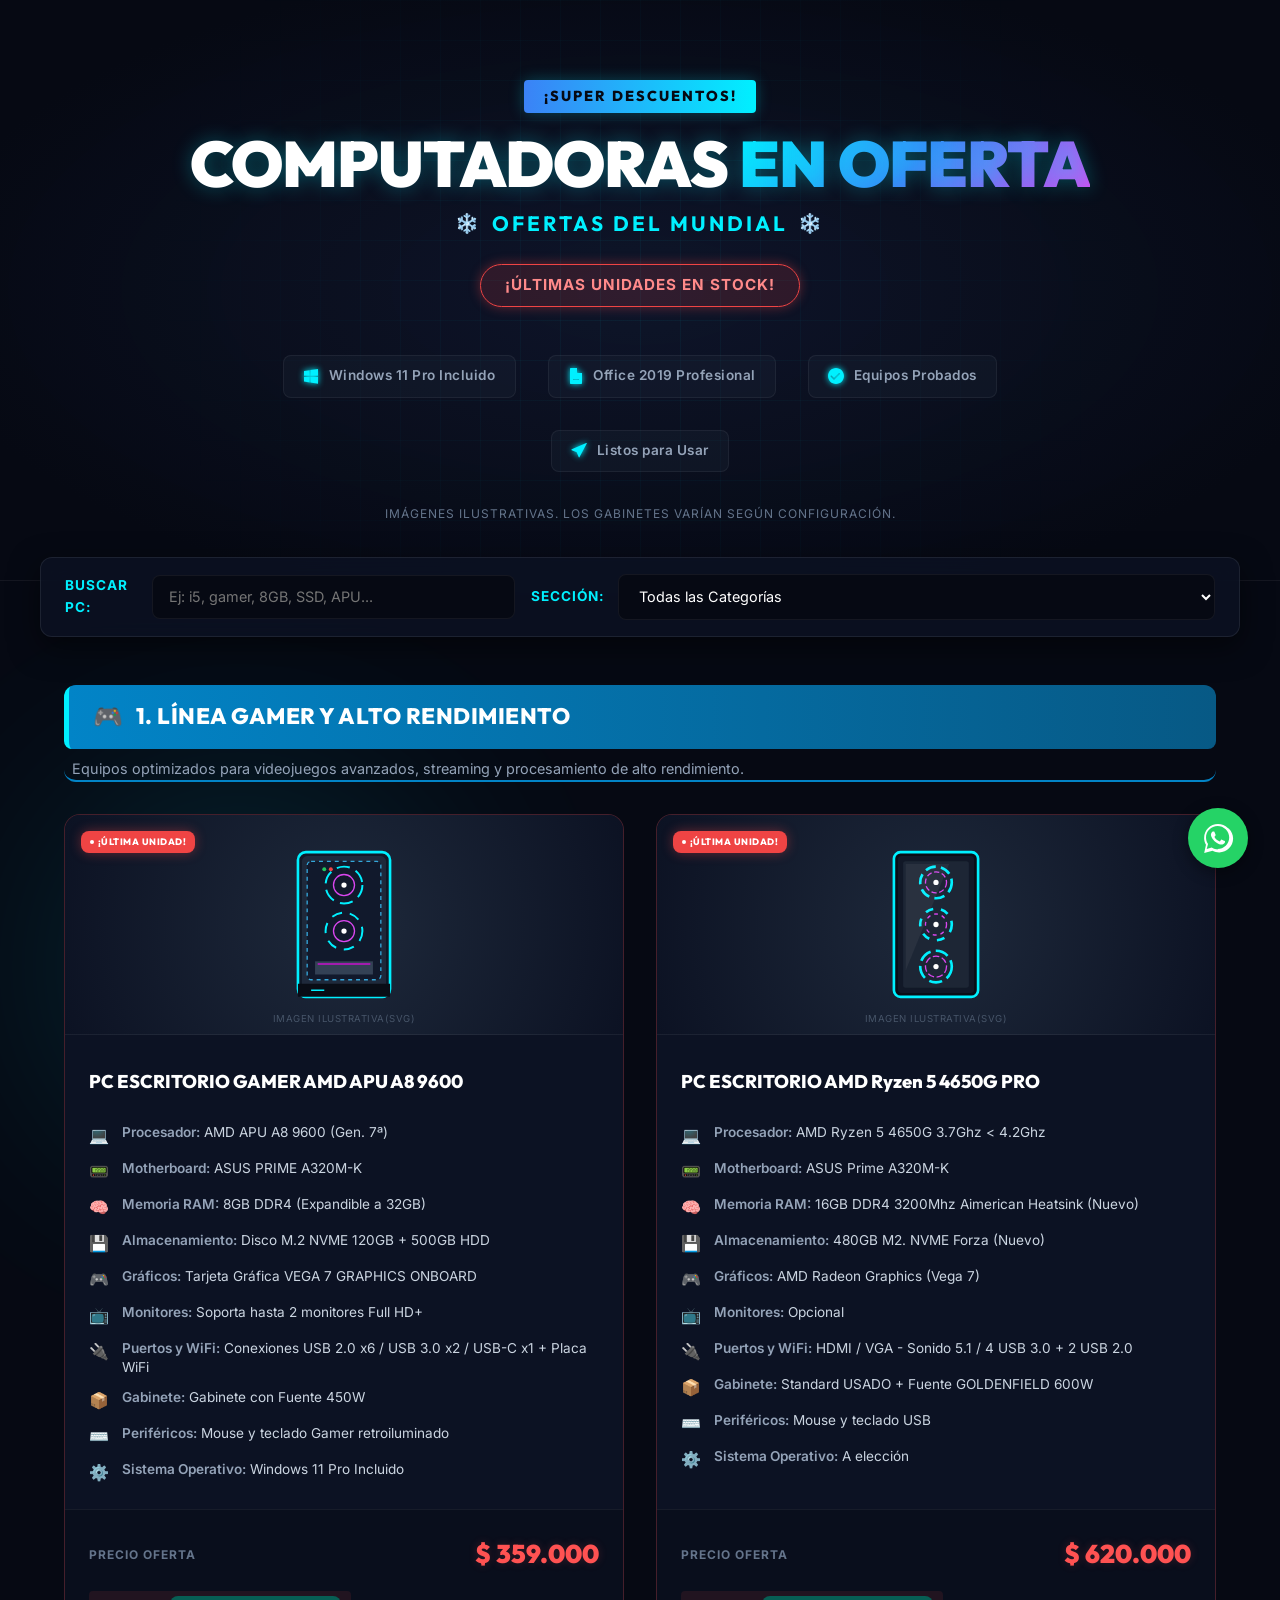
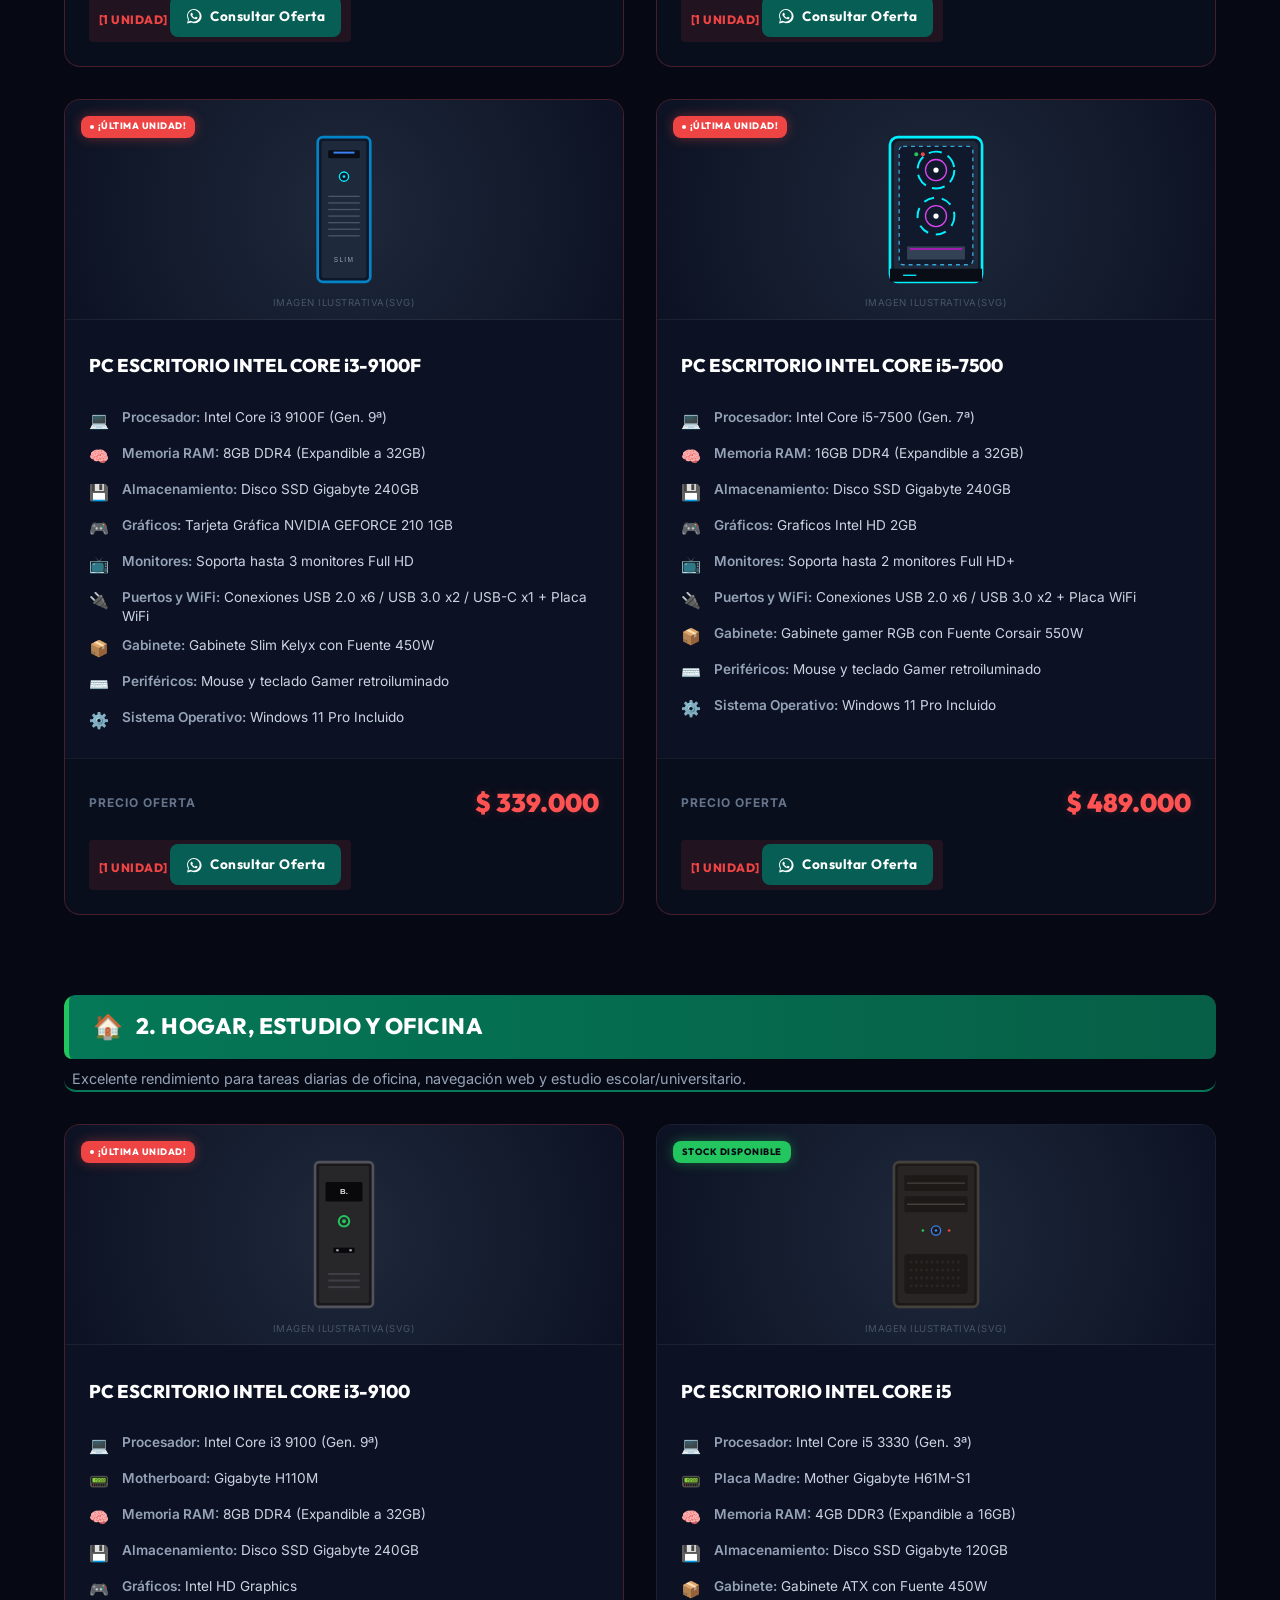
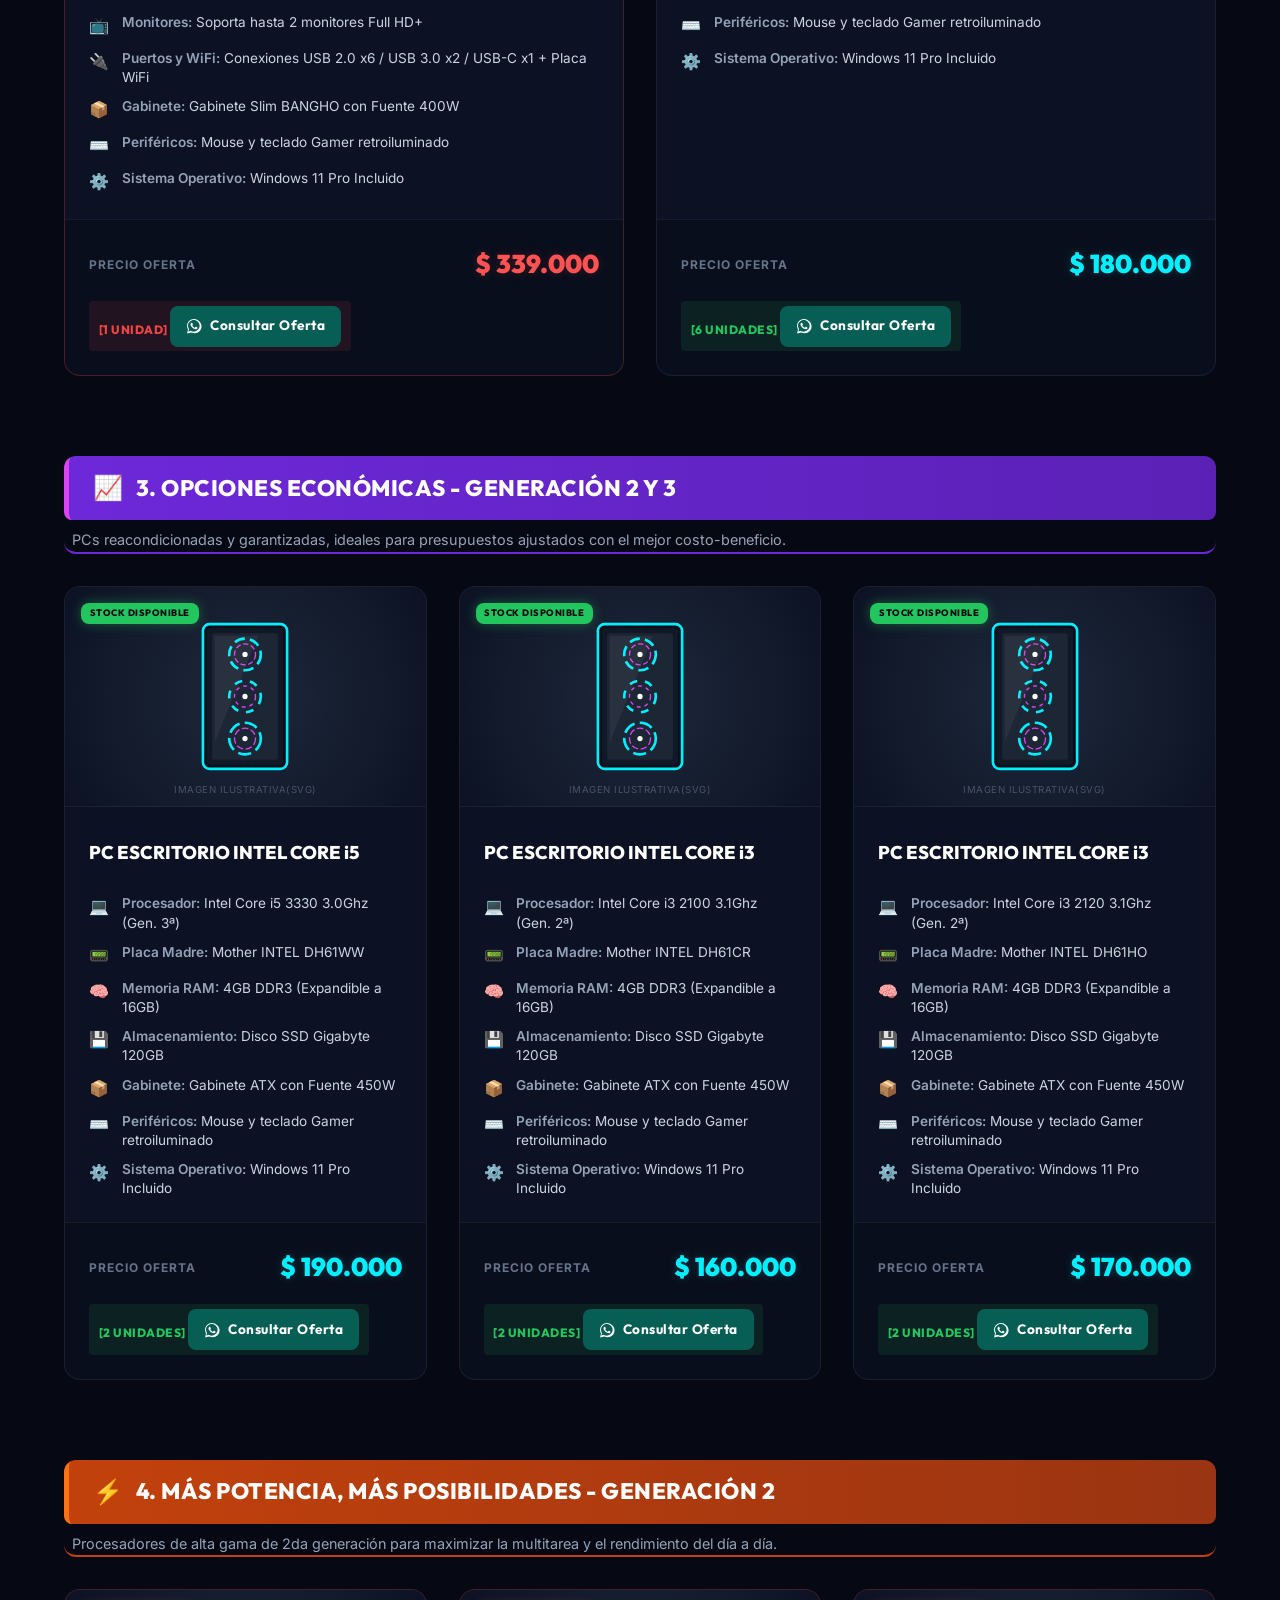
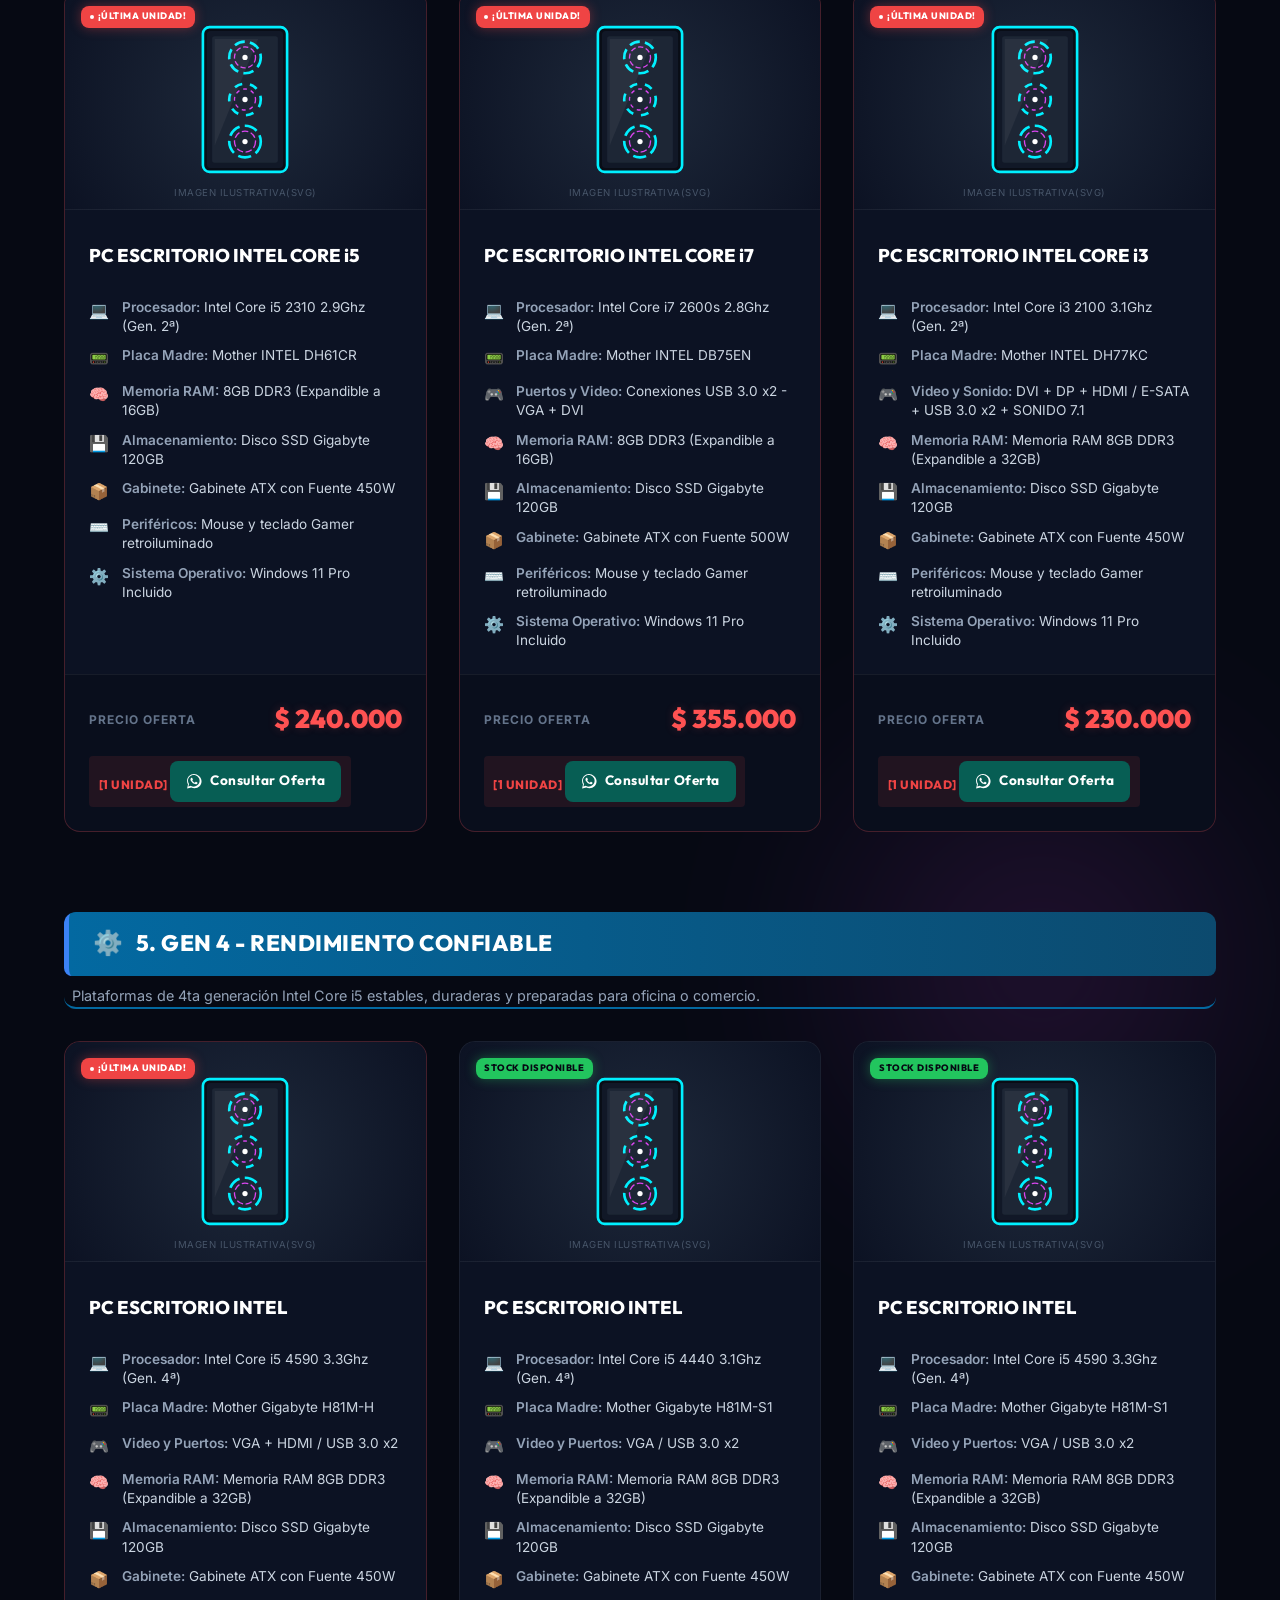
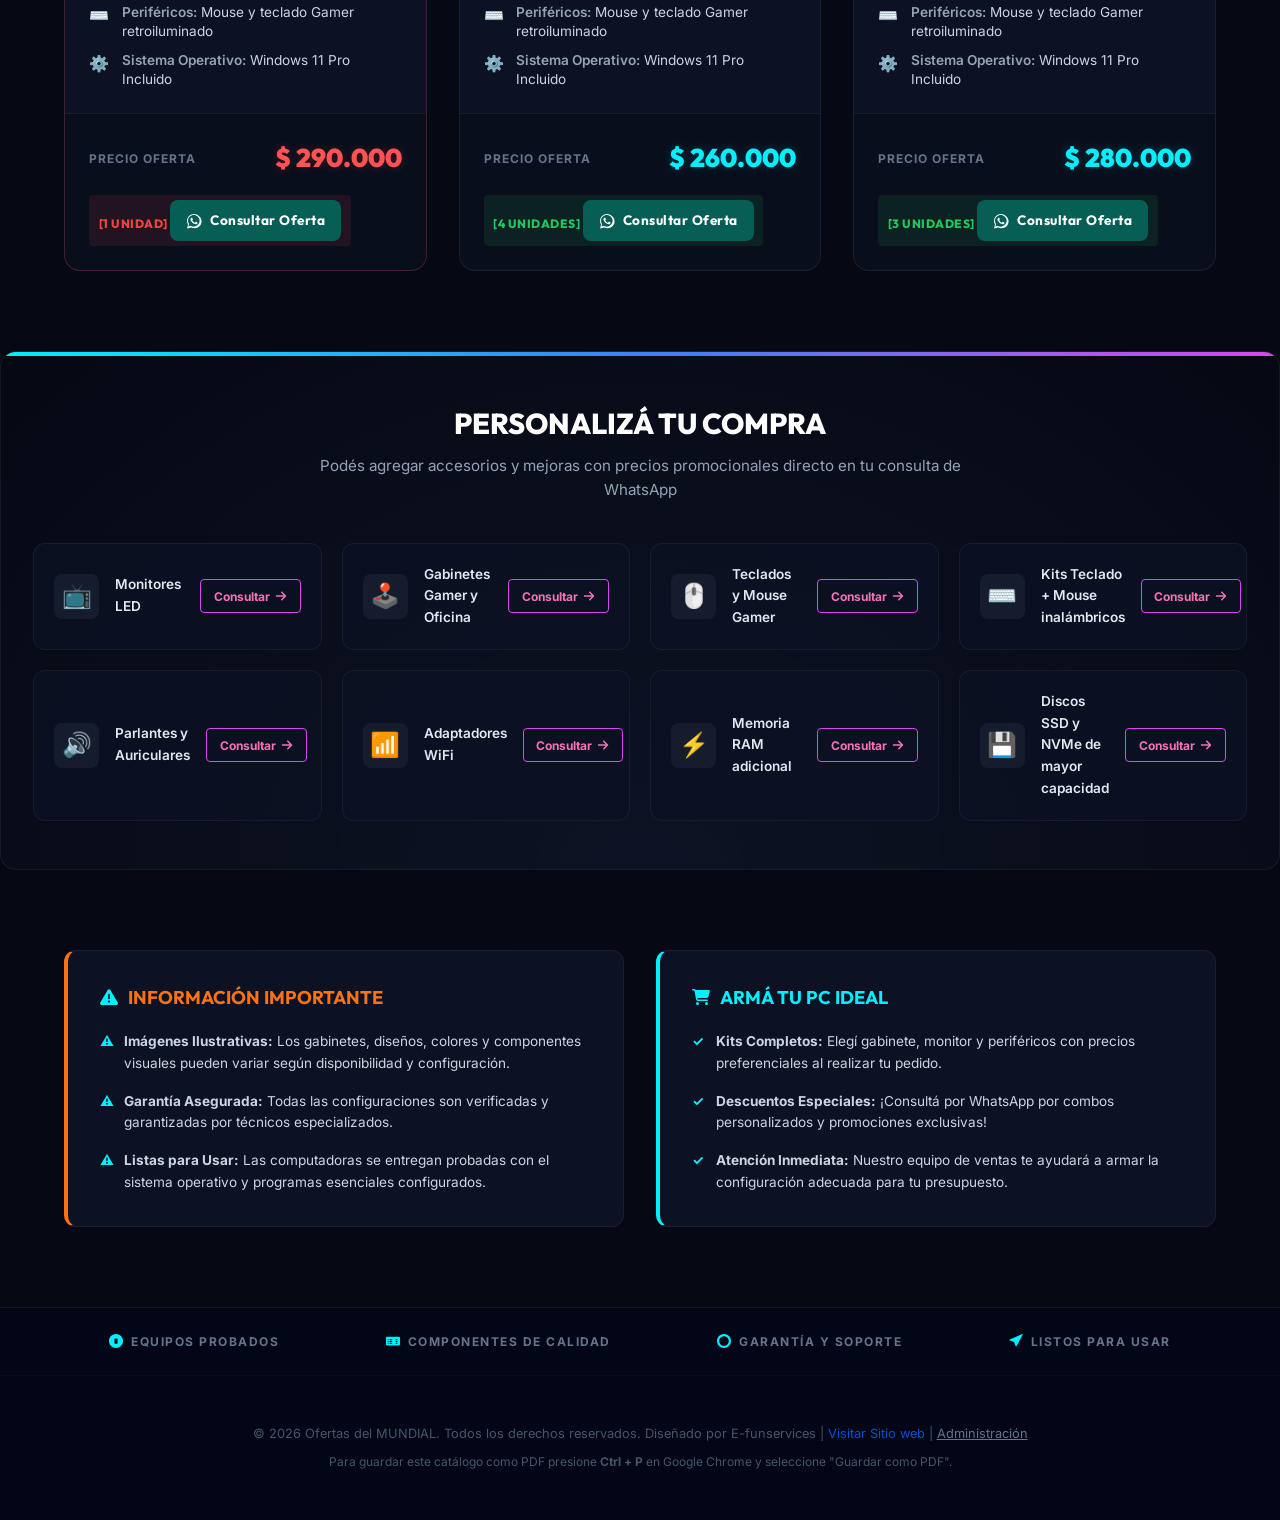
<file: index.html>
<!DOCTYPE html>
<html lang="es">

<head>
  <meta charset="UTF-8">
  <meta name="viewport" content="width=device-width, initial-scale=1.0">
  <title>Ofertas del MUNDIAL | Computadoras en Oferta y Catálogo de Tecnología</title>

  <!-- SEO Meta Tags -->
  <meta name="description"
    content="Aprovechá las mejores ofertas del Mundial en computadoras listas para usar. Equipos gamer, de oficina y hogar con componentes garantizados. ¡Últimas unidades en stock!">
  <meta name="keywords"
    content="computadoras, ofertas, computadoras baratas, pc gamer, pc oficina, ofertas del mundial, tecnologia retail">
  <meta name="author" content="Tech Retail">

  <!-- Estilos CSS Separados -->
  <link rel="stylesheet" href="style.css">
</head>

<body>

  <!-- ==========================================
       HERO BANNER / ENCABEZADO
       ========================================== -->
  <header>
    <div class="hero-overlay"></div>
    <div class="hero-content">
      <!-- Tag superior de oferta -->
      <div class="hero-tag">¡Super Descuentos!</div>

      <!-- H1 Único para SEO con estilos de neón -->
      <h1>COMPUTADORAS <span class="highlight">EN OFERTA</span></h1>

      <!-- Subtítulo / Encabezado personalizado por el usuario -->
      <div class="hero-subtitle">Ofertas del MUNDIAL</div>

      <!-- Indicador global de stock en tiempo crítico -->
      <div class="hero-badge-stock-global">
        ¡ÚLTIMAS UNIDADES EN STOCK!
      </div>

      <!-- Ventajas y características principales (basadas en el folleto) -->
      <div class="header-features">
        <div class="feature-item">
          <!-- Icono Windows -->
          <svg xmlns="http://www.w3.org/2000/svg" viewBox="0 0 448 512" width="16" height="16" fill="currentColor">
            <path
              d="M0 93.7l183.6-25.3v177.4H0V93.7zm0 189.6h183.6v177.4L0 435.4V283.3zM201.6 66l246.4-34v218.6H201.6V66zm246.4 217.3v218.6l-246.4-34V283.3h246.4z" />
          </svg>
          <span>Windows 11 Pro Incluido</span>
        </div>
        <div class="feature-item">
          <!-- Icono Office -->
          <svg xmlns="http://www.w3.org/2000/svg" viewBox="0 0 384 512" width="16" height="16" fill="currentColor">
            <path
              d="M224 136V0H24C10.7 0 0 10.7 0 24v464c0 13.3 10.7 24 24 24h336c13.3 0 24-10.7 24-24V160H248c-13.2 0-24-10.8-24-24zm64 236c0 6.6-5.4 12-12 12H108c-6.6 0-12-5.4-12-12v-8c0-6.6 5.4-12 12-12h168c6.6 0 12 5.4 12 12v8z" />
          </svg>
          <span>Office 2019 Profesional</span>
        </div>
        <div class="feature-item">
          <!-- Icono Garantía / Check -->
          <svg xmlns="http://www.w3.org/2000/svg" viewBox="0 0 512 512" width="16" height="16" fill="currentColor">
            <path
              d="M256 0c141.4 0 256 114.6 256 256S397.4 512 256 512 0 397.4 0 256 114.6 0 256 0zM375 199c9.4-9.4 9.4-24.6 0-33.9s-24.6-9.4-33.9 0l-149 149-69-69c-9.4-9.4-24.6-9.4-33.9 0s-9.4 24.6 0 33.9l86 86c9.4 9.4 24.6 9.4 33.9 0L375 199z" />
          </svg>
          <span>Equipos Probados</span>
        </div>
        <div class="feature-item">
          <!-- Icono Listo para usar / Cohete -->
          <svg xmlns="http://www.w3.org/2000/svg" viewBox="0 0 512 512" width="16" height="16" fill="currentColor">
            <path
              d="M505.2 19.1C507.5 13.9 506.2 7.7 501.9 3.8C497.6-.2 491.4-1.2 486.1 1.1L23.4 200.7C17.6 203.2 13.9 209 14 215.3C14.1 221.6 18 227.2 23.8 229.5L181.6 292.6L244.7 450.4C247 456.2 252.6 460.1 258.9 460.2C259.2 460.2 259.6 460.2 259.9 460.2C266.2 460.1 272 456.4 274.5 450.6L505.2 19.1z" />
          </svg>
          <span>Listos para Usar</span>
        </div>
      </div>

      <p class="ilustrative-note">Imágenes ilustrativas. Los gabinetes varían según configuración.</p>
    </div>
  </header>

  <!-- ==========================================
       BARRA DE FILTROS & BÚSQUEDA INTERACTIVA
       ========================================== -->
  <div class="filter-bar">
    <div class="filter-group search">
      <label for="catalog-search" class="filter-label">Buscar PC:</label>
      <input type="text" id="catalog-search" class="filter-input" placeholder="Ej: i5, gamer, 8GB, SSD, APU...">
    </div>

    <div class="filter-group select-filter">
      <label for="section-filter" class="filter-label">Sección:</label>
      <select id="section-filter" class="filter-select">
        <option value="all">Todas las Categorías</option>
        <option value="1">1. Línea Gamer</option>
        <option value="2">2. Hogar y Oficina</option>
        <option value="3">3. Potencia (Gen 2 y 3)</option>
        <option value="4">4. Más Potencia (Gen 2)</option>
        <option value="5">5. Gen 4 Rendimiento</option>
      </select>
    </div>
  </div>

  <!-- ==========================================
       CONTENIDO PRINCIPAL DEL CATÁLOGO (Renderizado dinámico)
       ========================================== -->
  <main id="catalog-sections-container">
    <!-- Aquí app.js renderizará dinámicamente cada sección de PCs (1 a 5) -->
    <!-- Se mantiene un loader inicial para excelente UX -->
    <div style="text-align: center; padding: 4rem; color: var(--neon-cyan);">
      <p>Cargando catálogo tecnológico...</p>
    </div>
  </main>

  <!-- ==========================================
       SECCIÓN DE ACCESORIOS ("Personalizá tu compra")
       ========================================== -->
  <section class="accessories-section" id="accesorios">
    <div class="accessories-header">
      <h2>Personalizá tu Compra</h2>
      <p>Podés agregar accesorios y mejoras con precios promocionales directo en tu consulta de WhatsApp</p>
    </div>
    <div class="accessories-grid" id="accessories-grid-container">
      <!-- Aquí app.js renderizará los accesorios (Monitores, RAM, SSD, Kits, etc.) -->
    </div>
  </section>

  <!-- ==========================================
       SECCIÓN DE INFORMACIÓN ADICIONAL & GARANTÍA
       ========================================== -->
  <section class="info-cards-container" style="max-width: 1200px; margin: 0 auto 5rem; padding: 0 1.5rem;">
    <!-- Tarjeta de Información Importante (Folleto original) -->
    <div class="info-card important-info">
      <h3>
        <svg xmlns="http://www.w3.org/2000/svg" viewBox="0 0 512 512" width="18" height="18" fill="currentColor">
          <path
            d="M256 32c14.2 0 27.3 7.5 34.5 19.8l216 368c7.3 12.4 7.3 27.7 .2 40.1S486.3 480 472 480H40c-14.3 0-27.6-7.7-34.7-20.1s-7-27.8 .3-40.1l216-368C228.7 39.5 241.8 32 256 32zm0 128c-13.3 0-24 10.7-24 24v112c0 13.3 10.7 24 24 24s24-10.7 24-24V184c0-13.3-10.7-24-24-24zm32 224a32 32 0 1 0 -64 0 32 32 0 1 0 64 0z" />
        </svg>
        Información Importante
      </h3>
      <ul>
        <li><strong>Imágenes Ilustrativas:</strong> Los gabinetes, diseños, colores y componentes visuales pueden variar
          según disponibilidad y configuración.</li>
        <li><strong>Garantía Asegurada:</strong> Todas las configuraciones son verificadas y garantizadas por técnicos
          especializados.</li>
        <li><strong>Listas para Usar:</strong> Las computadoras se entregan probadas con el sistema operativo y
          programas esenciales configurados.</li>
      </ul>
    </div>

    <!-- Tarjeta de Compra Ideal (Folleto original) -->
    <div class="info-card promo-info">
      <h3>
        <svg xmlns="http://www.w3.org/2000/svg" viewBox="0 0 576 512" width="18" height="18" fill="currentColor">
          <path
            d="M0 24C0 10.7 10.7 0 24 0H69.5c22 0 41.5 12.8 50.6 32h411c26.3 0 45.5 25 38.6 50.4l-41 152.3c-8.5 31.4-37 53.3-69.5 53.3H170.7l5.4 28.5c2.2 11.3 12.1 19.5 23.6 19.5H488c13.3 0 24 10.7 24 24s-10.7 24-24 24H199.7c-34.6 0-64.3-24.6-70.7-58.5L77.4 54.5c-.7-3.8-4-6.5-7.9-6.5H24C10.7 48 0 37.3 0 24zM128 464a48 48 0 1 1 96 0 48 48 0 1 1 -96 0zm336-48a48 48 0 1 1 0 96 48 48 0 1 1 0-96z" />
        </svg>
        Armá tu PC Ideal
      </h3>
      <ul>
        <li><strong>Kits Completos:</strong> Elegí gabinete, monitor y periféricos con precios preferenciales al
          realizar tu pedido.</li>
        <li><strong>Descuentos Especiales:</strong> ¡Consultá por WhatsApp por combos personalizados y promociones
          exclusivas!</li>
        <li><strong>Atención Inmediata:</strong> Nuestro equipo de ventas te ayudará a armar la configuración adecuada
          para tu presupuesto.</li>
      </ul>
    </div>
  </section>

  <!-- ==========================================
       BOTTOM BAR / PIE DE PÁGINA COMERCIAL
       ========================================== -->
  <div class="bottom-bar">
    <div class="bottom-bar-inner">
      <div class="bottom-item">
        <svg xmlns="http://www.w3.org/2000/svg" viewBox="0 0 512 512" width="14" height="14" fill="currentColor">
          <path
            d="M256 0c141.4 0 256 114.6 256 256S397.4 512 256 512 0 397.4 0 256 114.6 0 256 0zm37.5 160h-75c-10.7 0-19.5 8.8-19.5 19.5v153c0 10.7 8.8 19.5 19.5 19.5h75c10.7 0 19.5-8.8 19.5-19.5v-153c0-10.7-8.8-19.5-19.5-19.5z" />
        </svg>
        Equipos Probados
      </div>
      <div class="bottom-item">
        <svg xmlns="http://www.w3.org/2000/svg" viewBox="0 0 512 512" width="14" height="14" fill="currentColor">
          <path
            d="M480 96H32C14.3 96 0 110.3 0 128v256c0 17.7 14.3 32 32 32h448c17.7 0 32-14.3 32-32V128c0-17.7-14.3-32-32-32zM96 352H64v-32h32v32zm0-64H64v-32h32v32zm0-64H64v-32h32v32zm128 128h-96v-32h96v32zm0-64h-96v-32h96v32zm0-64h-96v-32h96v32zm192 128h-64v-32h64v32zm0-64h-64v-32h64v32zm0-64h-64v-32h64v32z" />
        </svg>
        Componentes de Calidad
      </div>
      <div class="bottom-item">
        <svg xmlns="http://www.w3.org/2000/svg" viewBox="0 0 512 512" width="14" height="14" fill="currentColor">
          <path
            d="M256 0c141.4 0 256 114.6 256 256s-114.6 256-256 256S0 397.4 0 256 114.6 0 256 0zm0 80c-97.2 0-176 78.8-176 176s78.8 176 176 176 176-78.8 176-176S353.2 80 256 80z" />
        </svg>
        Garantía y Soporte
      </div>
      <div class="bottom-item">
        <svg xmlns="http://www.w3.org/2000/svg" viewBox="0 0 512 512" width="14" height="14" fill="currentColor">
          <path
            d="M505.2 19.1C507.5 13.9 506.2 7.7 501.9 3.8C497.6-.2 491.4-1.2 486.1 1.1L23.4 200.7C17.6 203.2 13.9 209 14 215.3C14.1 221.6 18 227.2 23.8 229.5L181.6 292.6L244.7 450.4C247 456.2 252.6 460.1 258.9 460.2C259.2 460.2 259.6 460.2 259.9 460.2C266.2 460.1 272 456.4 274.5 450.6L505.2 19.1z" />
        </svg>
        Listos para usar
      </div>
    </div>
  </div>

  <footer>
    <p>&copy; 2026 Ofertas del MUNDIAL. Todos los derechos reservados. Diseñado por E-funservices |
      <a href="https://efunservices.com" style="color: #0253c4; text-decoration: currentColor;">Visitar Sitio web </a>|
      <a href="admin.html" style="color: #64748b; text-decoration: underline;"> Administración</a>
    </p>
    <p style="margin-top: 0.5rem; font-size: 0.75rem;">Para guardar este catálogo como PDF presione <strong>Ctrl +
        P</strong> en Google Chrome y seleccione "Guardar como PDF".</p>
  </footer>

  <!-- ==========================================
       WHATSAPP BOTÓN FLOTANTE (Dinámico)
       ========================================== -->
  <a id="whatsapp-float" target="_blank" aria-label="Consultar por WhatsApp"
    title="Consultar ahora y aprovechá estas ofertas">
    <!-- Icono de WhatsApp Vectorial -->
    <svg class="float-wa-icon" viewBox="0 0 448 512">
      <path
        d="M380.9 97.1C339 55.1 283.2 32 223.9 32c-122.4 0-222 99.6-222 222 0 39.1 10.2 77.3 29.6 111L3 496l133.9-35.2c32.6 17.5 69.3 26.8 106.8 26.8 122.4 0 222-99.6 222-222 0-59.3-25.2-115-67.1-157zm-157 341.6c-33.2 0-65.7-8.9-94-25.7l-6.7-4-79.8 21 21.4-77.8-4.4-7c-18.5-29.4-28.2-63.3-28.2-98.2 0-101.7 82.8-184.5 184.6-184.5 49.3 0 95.6 19.2 130.4 54.1 34.8 34.9 56.2 81.2 56.1 130.5 0 101.8-84.9 184.6-186.6 184.6zm101.2-138.2c-5.5-2.8-32.8-16.2-37.9-18-5.1-1.9-8.8-2.8-12.5 2.8-3.7 5.6-14.3 18-17.6 21.8-3.2 3.7-6.5 4.2-12 1.4-32.6-16.3-54-29.1-75.5-66-5.7-9.8 5.7-9.1 16.3-30.3 1.8-3.7 .9-6.9-.5-9.7-1.4-2.8-12.5-30.1-17.1-41.2-4.5-10.8-9.1-9.3-12.5-9.5-3.2-.2-6.9-.2-10.6-.2-3.7 0-9.7 1.4-14.8 6.9-5.1 5.6-19.4 19-19.4 46.3 0 27.3 19.9 53.7 22.6 57.4 2.8 3.7 39.1 59.7 94.8 83.8 35.2 15.2 49 16.5 66.6 13.9 10.7-1.6 32.8-13.4 37.4-26.4 4.6-13 4.6-24.1 3.2-26.4-1.3-2.5-5-3.9-10.5-6.6z" />
    </svg>
  </a>

  <!-- Script JS Separado -->
  <script src="app.js"></script>
</body>

</html>
</file>
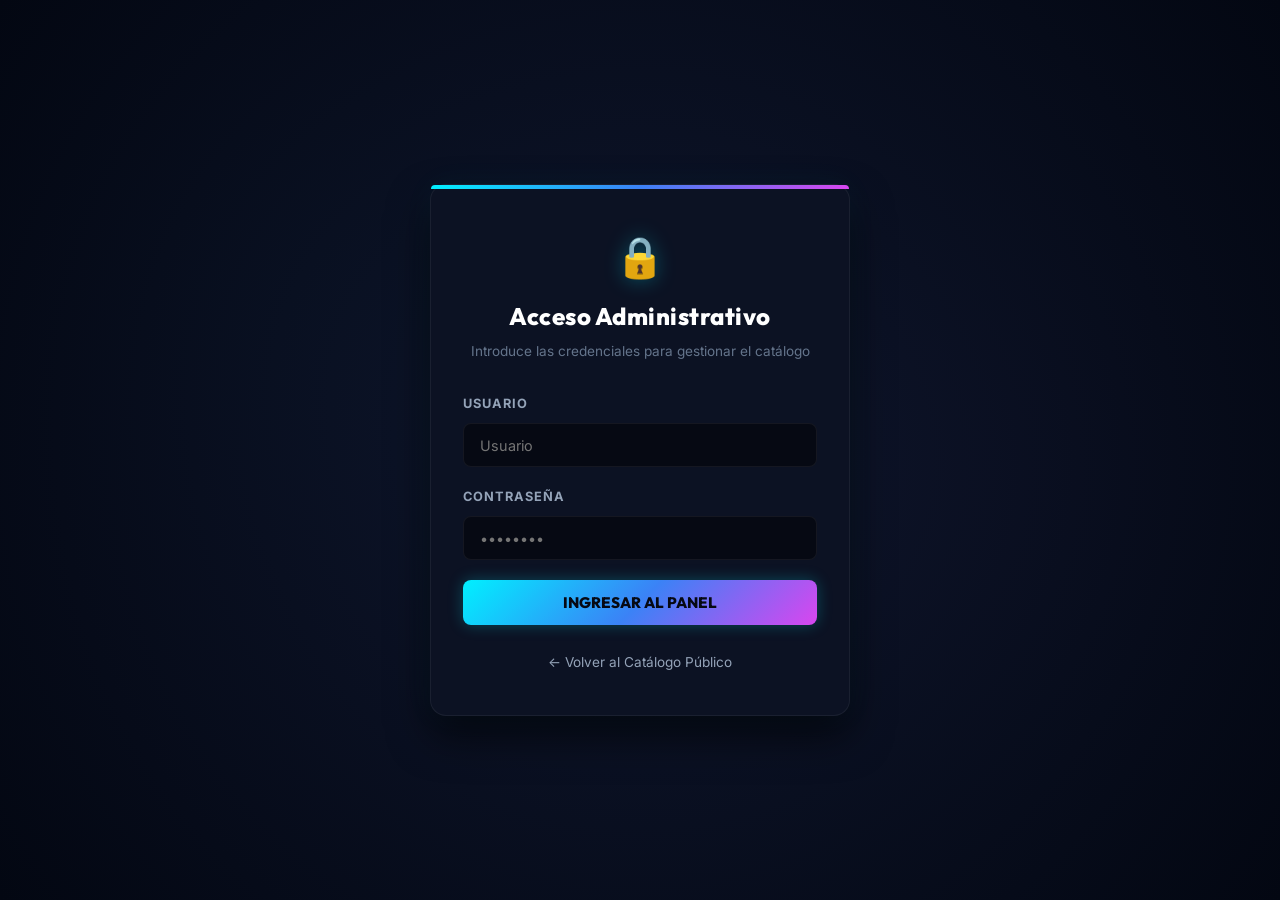
<file: admin.html>
<!DOCTYPE html>
<html lang="es">

<head>
  <meta charset="UTF-8">
  <meta name="viewport" content="width=device-width, initial-scale=1.0">
  <title>Dashboard Administrador | Ofertas del MUNDIAL</title>

  <!-- Estilos del sitio principal (incluyendo estilos del administrador) -->
  <link rel="stylesheet" href="style.css">
</head>

<body class="admin-body">

  <!-- ==========================================
       PANTALLA DE ACCESO (LOGIN)
       ========================================== -->
  <div id="login-container" class="admin-login-wrapper">
    <div class="login-card">
      <div class="login-header">
        <span class="lock-icon">🔒</span>
        <h2>Acceso Administrativo</h2>
        <p>Introduce las credenciales para gestionar el catálogo</p>
      </div>
      <form id="login-form">
        <div class="form-group">
          <label for="username">Usuario</label>
          <input type="text" id="username" class="filter-input" placeholder="Usuario" required>
        </div>
        <div class="form-group">
          <label for="password">Contraseña</label>
          <input type="password" id="password" class="filter-input" placeholder="••••••••" required>
        </div>
        <div id="login-error-msg" class="login-error" style="display: none;">
          Usuario o contraseña incorrectos.
        </div>
        <button type="submit" class="btn-admin-submit">Ingresar al Panel</button>
      </form>
      <div class="login-footer">
        <a href="index.html" class="back-link">← Volver al Catálogo Público</a>
      </div>
    </div>
  </div>

  <!-- ==========================================
       PANEL DE CONTROL (DASHBOARD)
       ========================================== -->
  <div id="dashboard-container" class="admin-dashboard-wrapper" style="display: none;">

    <!-- Barra superior del panel -->
    <header class="admin-header">
      <div class="admin-header-title">
        <h1>PANEL DE CONTROL</h1>
        <div class="admin-subtitle">Gestión del Catálogo "Ofertas del MUNDIAL"</div>
      </div>
      <div class="admin-header-actions">
        <span class="user-badge">👤 Administrador</span>
        <button id="btn-logout" class="btn-admin-logout">Cerrar Sesión</button>
        <a href="index.html" target="_blank" class="btn-view-site">Ver Web Pública ↗</a>
      </div>
    </header>

    <!-- Navegación por pestañas -->
    <nav class="admin-tabs">
      <button class="tab-btn active" data-tab="tab-productos">🕹️ Productos</button>
      <button class="tab-btn" data-tab="tab-nuevo-prod" id="tab-form-trigger">➕ Nuevo Producto</button>
      <button class="tab-btn" data-tab="tab-categorias">📁 Categorías</button>
      <button class="tab-btn" data-tab="tab-exportar">💾 Exportar Base de Datos</button>
    </nav>

    <!-- Contenido de las pestañas -->
    <main class="admin-tab-content">

      <!-- PESTAÑA 1: LISTADO DE PRODUCTOS -->
      <section id="tab-productos" class="tab-pane active">
        <div class="tab-pane-header">
          <div class="search-bar-admin">
            <input type="text" id="admin-search-input" class="filter-input"
              placeholder="Buscar producto por título o spec...">
          </div>
          <button id="btn-reset-factory" class="btn-danger-outline">⚠️ Restablecer Datos de Fábrica</button>
        </div>

        <div class="table-container">
          <table class="admin-table">
            <thead>
              <tr>
                <th>Gabinete</th>
                <th>Nombre del Producto</th>
                <th>Categoría</th>
                <th>Precio</th>
                <th>Stock</th>
                <th>Acciones</th>
              </tr>
            </thead>
            <tbody id="admin-products-table-body">
              <!-- Renderizado dinámico desde admin.js -->
            </tbody>
          </table>
        </div>
      </section>

      <!-- PESTAÑA 2: AGREGAR / EDITAR PRODUCTO -->
      <section id="tab-nuevo-prod" class="tab-pane">
        <div class="form-container">
          <h2 id="form-title">Agregar Nuevo Producto</h2>
          <form id="product-form">
            <input type="hidden" id="edit-product-id">

            <div class="form-grid-2">
              <div class="form-group">
                <label for="prod-title">Título del Producto</label>
                <input type="text" id="prod-title" class="filter-input"
                  placeholder="Ej: PC ESCRITORIO INTEL CORE i5-10400" required>
              </div>
              <div class="form-group">
                <label for="prod-category">Categoría (Sección)</label>
                <select id="prod-category" class="filter-select" required>
                  <!-- Cargado dinámicamente -->
                </select>
              </div>
            </div>

            <div class="form-grid-3">
              <div class="form-group">
                <label for="prod-price">Precio (en Pesos ARS)</label>
                <input type="number" id="prod-price" class="filter-input" placeholder="Ej: 320000" min="0" required>
              </div>
              <div class="form-group">
                <label for="prod-stock">Stock (Unidades)</label>
                <input type="number" id="prod-stock" class="filter-input" placeholder="Ej: 3" min="0" required>
              </div>
              <div class="form-group">
                <label for="prod-image">Gabinete / Imagen</label>
                <select id="prod-image" class="filter-select">
                  <option value="gamer_case_neon">Gabinete Gamer Neón (RGB)</option>
                  <option value="atx_case_gamer">Gabinete Gamer ATX (3 Ventiladores)</option>
                  <option value="slim_case_kelyx">Gabinete Slim Kelyx</option>
                  <option value="slim_case_bangho">Gabinete Slim Bangho</option>
                  <option value="atx_case_office">Gabinete de Oficina ATX</option>
                  <option value="custom">Ruta de imagen personalizada (Ej. images/pc.png)...</option>
                </select>
              </div>
            </div>

            <!-- Campo dinámico para ruta de imagen personalizada -->
            <div class="form-group" id="custom-image-group" style="display: none;">
              <label for="prod-image-custom">Ruta de Imagen Personalizada (.png / .jpg)</label>
              <input type="text" id="prod-image-custom" class="filter-input"
                placeholder="Ej: images/mi-gabinete-personalizado.png">
            </div>

            <!-- Sección de especificaciones técnicas -->
            <div class="specs-form-section">
              <h3>Especificaciones Técnicas</h3>
              <p class="specs-desc">Introduce las etiquetas y sus detalles. Se generarán iconos automáticamente según la
                etiqueta (Ej. Procesador, RAM, Almacenamiento, Gráficos, Monitores, Gabinete, Sistema Operativo).</p>

              <div class="specs-inputs-grid" id="specs-inputs-container">
                <!-- Se generarán 10 filas de especificaciones -->
              </div>
            </div>

            <div class="form-actions-row">
              <button type="button" id="btn-cancel-form" class="btn-cancel">Cancelar</button>
              <button type="submit" class="btn-admin-submit">Guardar Producto</button>
            </div>
          </form>
        </div>
      </section>

      <!-- PESTAÑA 3: GESTIÓN DE CATEGORÍAS -->
      <section id="tab-categorias" class="tab-pane">
        <div class="categories-panel">
          <div class="category-create-box">
            <h3>Crear Nueva Categoría</h3>
            <form id="category-form">
              <input type="hidden" id="edit-category-id">
              <div class="form-grid-2">
                <div class="form-group">
                  <label for="cat-name">Nombre de Categoría</label>
                  <input type="text" id="cat-name" class="filter-input" placeholder="Ej: 6. LÍNEA EXTREMA" required>
                </div>
                <div class="form-group">
                  <label for="cat-icon">Icono Emoji</label>
                  <input type="text" id="cat-icon" class="filter-input" placeholder="Ej: 🚀" required>
                </div>
              </div>
              <div class="form-group">
                <label for="cat-desc">Descripción</label>
                <input type="text" id="cat-desc" class="filter-input"
                  placeholder="Ej: Equipos con la última generación tecnológica y overclocking." required>
              </div>
              <div class="form-group">
                <label for="cat-class">Clase CSS (Color de borde)</label>
                <select id="cat-class" class="filter-select">
                  <option value="sec-gamer">Azul Gamer (Gamer)</option>
                  <option value="sec-home">Verde Oficina (Home)</option>
                  <option value="sec-eco">Morado Económico (Eco)</option>
                  <option value="sec-potencia">Naranja Potencia (Gen 2)</option>
                  <option value="sec-gen4">Celeste Gen 4 (Gen 4)</option>
                </select>
              </div>
              <div class="form-actions-row" style="margin-top: 1rem;">
                <button type="button" id="btn-cancel-cat" class="btn-cancel" style="display: none;">Cancelar
                  Edición</button>
                <button type="submit" class="btn-admin-submit" id="btn-save-cat">Crear Categoría</button>
              </div>
            </form>
          </div>

          <div class="category-list-box">
            <h3>Categorías Existentes</h3>
            <div class="categories-grid-admin" id="admin-categories-list">
              <!-- Renderizado dinámico desde admin.js -->
            </div>
          </div>
        </div>
      </section>

      <!-- PESTAÑA 4: EXPORTAR BASE DE DATOS -->
      <section id="tab-exportar" class="tab-pane">
        <div class="export-box">
          <h2>Exportar Base de Datos para GitHub Pages</h2>

          <!-- === MÉTODO AUTOMÁTICO (recomendado) === -->
          <div class="sync-box">
            <h3>🚀 Sincronización Automática <span class="sync-badge">Recomendado</span></h3>
            <p>Actualiza <code>PRODUCTOS_CATALOGO_DEFAULT</code> y <code>CATEGORIAS_DEFAULT</code> directamente en tu
              <code>app.js</code> local con un solo clic. Después solo queda hacer <code>git commit</code> y
              <code>git push</code>.
            </p>
            <div id="sync-file-status" class="sync-file-status">📂 Ningún archivo seleccionado</div>
            <div class="export-actions">
              <button id="btn-sync-appjs" class="btn-sync-primary">🔄 Sincronizar con app.js</button>
              <button id="btn-clear-appjs" class="btn-cancel" style="display:none;">✕ Cambiar archivo</button>
            </div>
          </div>

          <!-- === MÉTODO MANUAL (fallback) === -->
          <details class="export-manual-details">
            <summary>📋 Método manual — copiar y pegar</summary>
            <p style="margin-top:0.75rem; color:#94a3b8; font-size:0.875rem;">Usá esto si tu navegador no soporta
              escritura de archivos (Firefox) o si preferís hacerlo a mano.</p>
            <div class="export-actions" style="margin-top:0.75rem;">
              <button id="btn-export-code" class="btn-admin-submit">📋 Copiar Productos</button>
              <button id="btn-export-cats" class="btn-admin-submit"
                style="background-color: var(--neon-purple); border-color: var(--neon-purple);">📋 Copiar
                Categorías</button>
            </div>
            <div class="code-preview-container">
              <label>Vista Previa del Código:</label>
              <textarea id="code-output" class="code-textarea" readonly
                placeholder="El código aparecerá aquí..."></textarea>
            </div>
          </details>
        </div>
      </section>

    </main>

  </div>

  <script src="admin.js"></script>
</body>

</html>
</file>
<file: style.css>
/* ==========================================================================
   CSS CATALOGO "OFERTAS DEL MUNDIAL"
   Diseño: Tech Retail Cyberpunk / Premium Neon
   ========================================================================== */

/* Importación de Fuentes Modernas */
@import url('https://fonts.googleapis.com/css2?family=Inter:wght@300;400;500;600;700&family=Outfit:wght@400;600;700;800;900&display=swap');

/* Variables del Sistema de Diseño */
:root {
  /* Paleta de Colores Principal */
  --bg-main: #060913;          /* Azul de fondo súper oscuro */
  --bg-surface: #0c1223;       /* Fondo de tarjetas / superficies */
  --bg-surface-hover: #151e36; /* Hover en superficies */
  --border-color: rgba(255, 255, 255, 0.06);
  
  /* Neones y Acentos */
  --neon-cyan: #00f0ff;
  --neon-blue: #3b82f6;
  --neon-purple: #d946ef;
  --neon-orange: #f97316;
  --neon-green: #22c55e;
  --neon-red: #ef4444;
  
  /* Gradientes de Acentuación */
  --gradient-cyber: linear-gradient(135deg, var(--neon-cyan) 0%, var(--neon-blue) 50%, var(--neon-purple) 100%);
  --gradient-header: linear-gradient(180deg, rgba(6, 9, 19, 0) 0%, rgba(6, 9, 19, 0.95) 100%);
  
  /* Tipografía */
  --font-family-title: 'Outfit', 'Inter', sans-serif;
  --font-family-body: 'Inter', sans-serif;
  
  /* Efectos */
  --glow-cyan: 0 0 15px rgba(0, 240, 255, 0.25);
  --glow-purple: 0 0 15px rgba(217, 70, 239, 0.25);
  --glow-blue: 0 0 15px rgba(59, 130, 246, 0.25);
  --glow-red: 0 0 12px rgba(239, 68, 68, 0.4);
  --glow-green: 0 0 12px rgba(34, 197, 94, 0.4);
  --transition-smooth: all 0.3s cubic-bezier(0.4, 0, 0.2, 1);
  --border-radius-lg: 16px;
  --border-radius-md: 12px;
  --border-radius-sm: 8px;
}

/* Reset de Estilos Básicos */
*, *::before, *::after {
  box-sizing: border-box;
  margin: 0;
  padding: 0;
}

html {
  scroll-behavior: smooth;
  font-size: 16px;
}

body {
  background-color: var(--bg-main);
  color: #f1f5f9;
  font-family: var(--font-family-body);
  line-height: 1.6;
  overflow-x: hidden;
  position: relative;
}

/* Fondo decorativo con luces de neón difusas */
body::before, body::after {
  content: '';
  position: absolute;
  width: 350px;
  height: 350px;
  border-radius: 50%;
  filter: blur(120px);
  z-index: -1;
  opacity: 0.15;
  pointer-events: none;
}

body::before {
  top: 10%;
  left: 5%;
  background: var(--neon-cyan);
}

body::after {
  bottom: 25%;
  right: 5%;
  background: var(--neon-purple);
}

/* ==========================================================================
   ENCABEZADO / HERO SECTION (Alineado con "Ofertas del MUNDIAL")
   ========================================================================== */

header {
  position: relative;
  padding: 5rem 1rem 3.5rem;
  background-image: radial-gradient(ellipse at center, rgba(16, 24, 48, 0.8) 0%, var(--bg-main) 80%);
  border-bottom: 1px solid var(--border-color);
  text-align: center;
}

.hero-overlay {
  position: absolute;
  top: 0;
  left: 0;
  width: 100%;
  height: 100%;
  overflow: hidden;
  pointer-events: none;
  z-index: 0;
}

/* Efectos de líneas tecnológicas en el fondo */
.hero-overlay::before {
  content: '';
  position: absolute;
  top: 0;
  left: 0;
  width: 100%;
  height: 100%;
  background: 
    linear-gradient(rgba(0, 240, 255, 0.05) 1px, transparent 1px),
    linear-gradient(90deg, rgba(0, 240, 255, 0.05) 1px, transparent 1px);
  background-size: 40px 40px;
  mask-image: radial-gradient(circle, black, transparent 70%);
  -webkit-mask-image: radial-gradient(circle, black, transparent 70%);
}

.hero-content {
  position: relative;
  z-index: 1;
  max-width: 900px;
  margin: 0 auto;
}

.hero-title-container {
  display: inline-block;
  position: relative;
}

.hero-tag {
  display: inline-block;
  background: linear-gradient(90deg, var(--neon-blue), var(--neon-cyan));
  color: #060913;
  font-family: var(--font-family-title);
  font-weight: 800;
  text-transform: uppercase;
  padding: 0.3rem 1.2rem;
  border-radius: 4px;
  font-size: 0.9rem;
  letter-spacing: 2px;
  margin-bottom: 1rem;
  box-shadow: var(--glow-cyan);
}

header h1 {
  font-family: var(--font-family-title);
  font-size: clamp(2.5rem, 5vw, 4.5rem);
  font-weight: 900;
  line-height: 1.1;
  text-transform: uppercase;
  letter-spacing: -1px;
  color: #ffffff;
  margin-bottom: 0.5rem;
  text-shadow: 0 0 20px rgba(0, 240, 255, 0.3);
}

header h1 span.highlight {
  background: var(--gradient-cyber);
  -webkit-background-clip: text;
  background-clip: text;
  -webkit-text-fill-color: transparent;
  display: inline-block;
  position: relative;
}

/* Badge de Invierno / Promociones en Subtítulo */
.hero-subtitle {
  font-family: var(--font-family-title);
  font-size: 1.3rem;
  color: var(--neon-cyan);
  font-weight: 700;
  text-transform: uppercase;
  letter-spacing: 3px;
  margin-bottom: 1.5rem;
  display: flex;
  align-items: center;
  justify-content: center;
  gap: 10px;
}

.hero-subtitle::before,
.hero-subtitle::after {
  content: '❄️';
  font-size: 1.2rem;
}

.hero-badge-stock-global {
  background: rgba(239, 68, 68, 0.15);
  border: 1px solid var(--neon-red);
  color: #ff8a8a;
  padding: 0.5rem 1.5rem;
  border-radius: 50px;
  font-size: 0.95rem;
  font-weight: 700;
  display: inline-block;
  letter-spacing: 1px;
  text-transform: uppercase;
  box-shadow: var(--glow-red);
  animation: pulse-border 2s infinite;
}

/* Lista de ventajas globales en la cabecera */
.header-features {
  display: flex;
  justify-content: center;
  flex-wrap: wrap;
  gap: 2rem;
  margin-top: 3rem;
  max-width: 800px;
  margin-left: auto;
  margin-right: auto;
}

.feature-item {
  display: flex;
  align-items: center;
  gap: 0.6rem;
  background: rgba(30, 41, 59, 0.3);
  border: 1px solid var(--border-color);
  padding: 0.6rem 1.2rem;
  border-radius: var(--border-radius-sm);
  font-size: 0.85rem;
  font-weight: 600;
  letter-spacing: 0.5px;
  color: #94a3b8;
}

.feature-item svg {
  color: var(--neon-cyan);
  filter: drop-shadow(0 0 3px var(--neon-cyan));
}

.ilustrative-note {
  margin-top: 2rem;
  font-size: 0.75rem;
  color: #64748b;
  text-transform: uppercase;
  letter-spacing: 1px;
}

/* ==========================================================================
   FILTROS Y BUSCADOR INTERACTIVO
   ========================================================================== */

.filter-bar {
  max-width: 1200px;
  margin: -1.5rem auto 3rem;
  padding: 1rem 1.5rem;
  background: rgba(12, 18, 35, 0.8);
  border: 1px solid rgba(255, 255, 255, 0.08);
  border-radius: var(--border-radius-md);
  backdrop-filter: blur(12px);
  z-index: 10;
  position: relative;
  display: flex;
  flex-wrap: wrap;
  gap: 1rem;
  justify-content: space-between;
  align-items: center;
  box-shadow: 0 10px 30px rgba(0,0,0,0.5);
}

.filter-group {
  display: flex;
  align-items: center;
  gap: 0.8rem;
  flex-grow: 1;
}

.filter-group.search {
  max-width: 450px;
}

.filter-label {
  font-size: 0.85rem;
  font-weight: 700;
  text-transform: uppercase;
  letter-spacing: 1px;
  color: var(--neon-cyan);
}

.filter-input,
.filter-select {
  width: 100%;
  padding: 0.8rem 1rem;
  background: #060913;
  border: 1px solid var(--border-color);
  border-radius: var(--border-radius-sm);
  color: #fff;
  font-family: var(--font-family-body);
  font-size: 0.9rem;
  outline: none;
  transition: var(--transition-smooth);
}

.filter-input:focus,
.filter-select:focus {
  border-color: var(--neon-cyan);
  box-shadow: var(--glow-cyan);
}

/* ==========================================================================
   SECCIONES DEL CATÁLOGO (Diseño fiel al Folleto)
   ========================================================================== */

main {
  max-width: 1200px;
  margin: 0 auto;
  padding: 0 1.5rem;
}

.catalog-section {
  margin-bottom: 5rem;
}

/* Encabezados de sección idénticos en color al folleto */
.section-header {
  border-radius: var(--border-radius-md);
  margin-bottom: 2rem;
  position: relative;
  overflow: hidden;
}

.section-header-title {
  display: flex;
  align-items: center;
  gap: 0.8rem;
  padding: 0.8rem 1.5rem;
  border-radius: var(--border-radius-sm);
}

.section-header h2 {
  font-family: var(--font-family-title);
  font-size: 1.4rem;
  font-weight: 800;
  letter-spacing: 0.5px;
  color: #ffffff;
  text-transform: uppercase;
}

.section-icon {
  font-size: 1.5rem;
}

.section-desc {
  font-size: 0.9rem;
  color: #94a3b8;
  margin-top: 0.5rem;
  padding-left: 0.5rem;
}

/* Colores específicos de sección */

/* 1. Línea Gamer - Azul */
.sec-gamer .section-header-title {
  background: linear-gradient(90deg, #0284c7, #075985);
  border-left: 5px solid var(--neon-cyan);
}
.sec-gamer .section-header {
  border-bottom: 2px solid #0284c7;
}

/* 2. Hogar y Oficina - Verde/Cian */
.sec-home .section-header-title {
  background: linear-gradient(90deg, #047857, #065f46);
  border-left: 5px solid var(--neon-green);
}
.sec-home .section-header {
  border-bottom: 2px solid #047857;
}

/* 3. Opciones Económicas - Morado */
.sec-eco .section-header-title {
  background: linear-gradient(90deg, #6d28d9, #5b21b6);
  border-left: 5px solid var(--neon-purple);
}
.sec-eco .section-header {
  border-bottom: 2px solid #6d28d9;
}

/* 4. Más Potencia - Naranja/Marrón */
.sec-potencia .section-header-title {
  background: linear-gradient(90deg, #c2410c, #9a3412);
  border-left: 5px solid var(--neon-orange);
}
.sec-potencia .section-header {
  border-bottom: 2px solid #c2410c;
}

/* 5. Gen 4 - Celeste */
.sec-gen4 .section-header-title {
  background: linear-gradient(90deg, #0369a1, #0c4a6e);
  border-left: 5px solid var(--neon-blue);
}
.sec-gen4 .section-header {
  border-bottom: 2px solid #0369a1;
}


/* ==========================================================================
   TARJETAS DE COMPUTADORA (PC CARDS)
   ========================================================================== */

.cards-grid {
  display: grid;
  grid-template-columns: repeat(auto-fill, minmax(340px, 1fr));
  gap: 2rem;
}

/* Grid especial para 3 columnas estables en escritorio */
@media (min-width: 1024px) {
  .sec-gamer .cards-grid,
  .sec-home .cards-grid {
    grid-template-columns: repeat(2, 1fr); /* 2 columnas para estas secciones */
  }
  .sec-eco .cards-grid,
  .sec-potencia .cards-grid,
  .sec-gen4 .cards-grid {
    grid-template-columns: repeat(3, 1fr); /* 3 columnas */
  }
}

.pc-card {
  background: var(--bg-surface);
  border: 1px solid var(--border-color);
  border-radius: var(--border-radius-lg);
  overflow: hidden;
  display: flex;
  flex-direction: column;
  transition: var(--transition-smooth);
  position: relative;
}

.pc-card:hover {
  transform: translateY(-5px);
  border-color: rgba(0, 240, 255, 0.3);
  box-shadow: 0 15px 30px rgba(0,0,0,0.6), 0 0 20px rgba(0, 240, 255, 0.05);
}

/* Resaltado cuando queda sólo 1 unidad (Stock crítico) */
.pc-card.highlight-last {
  border-color: rgba(239, 68, 68, 0.25);
}
.pc-card.highlight-last:hover {
  border-color: rgba(239, 68, 68, 0.6);
  box-shadow: 0 15px 30px rgba(0,0,0,0.6), 0 0 20px rgba(239, 68, 68, 0.1);
}

/* Badges de stock (Superior de la tarjeta) */
.card-badge-container {
  position: absolute;
  top: 1rem;
  left: 1rem;
  z-index: 5;
}

.stock-badge {
  padding: 0.22rem 0.55rem;
  border-radius: var(--border-radius-sm);
  font-family: var(--font-family-title);
  font-size: 0.58rem;
  font-weight: 800;
  text-transform: uppercase;
  letter-spacing: 0.5px;
  display: flex;
  align-items: center;
  gap: 4px;
}

.stock-badge.urgent {
  background: #ef4444;
  color: #ffffff;
  box-shadow: var(--glow-red);
}

.stock-badge.available {
  background: var(--neon-green);
  color: #060913;
  box-shadow: var(--glow-green);
}

.badge-pulse {
  width: 4px;
  height: 4px;
  background-color: #fff;
  border-radius: 50%;
  display: inline-block;
  animation: pulse-ring 1.5s infinite;
}

/* Contenedor de Gabinete Reemplazable */
.pc-image-container {
  height: 220px;
  background: radial-gradient(circle, #1e293b 0%, #0c1223 100%);
  position: relative;
  display: flex;
  align-items: center;
  justify-content: center;
  padding: 1.5rem;
  border-bottom: 1px solid var(--border-color);
}

.cabinet-wrapper {
  height: 100%;
  width: 100%;
  max-width: 160px;
  display: flex;
  align-items: center;
  justify-content: center;
  transition: var(--transition-smooth);
}

.pc-card:hover .cabinet-wrapper {
  transform: scale(1.05);
}

.image-replace-note {
  position: absolute;
  bottom: 0.5rem;
  font-size: 0.6rem;
  color: #475569;
  letter-spacing: 0.5px;
  text-transform: uppercase;
  pointer-events: none;
}

/* Cuerpo de información */
.pc-info {
  padding: 1.5rem;
  flex-grow: 1;
  display: flex;
  flex-direction: column;
}

.pc-title {
  font-family: var(--font-family-title);
  font-size: 1.15rem;
  font-weight: 800;
  color: #ffffff;
  margin-bottom: 1.2rem;
  line-height: 1.3;
  min-height: 2.8rem;
  display: flex;
  align-items: center;
}

/* Lista de Especificaciones Técnicas */
.pc-specs {
  list-style: none;
  display: flex;
  flex-direction: column;
  gap: 0.65rem;
  font-size: 0.85rem;
}

.pc-specs li {
  display: flex;
  align-items: flex-start;
  gap: 0.8rem;
  color: #cbd5e1;
}

.spec-icon {
  flex-shrink: 0;
  font-size: 1rem;
  width: 1.25rem;
  text-align: center;
}

.spec-content {
  line-height: 1.4;
}

.spec-content strong {
  color: #94a3b8;
  font-weight: 600;
}

/* Pie de tarjeta */
.pc-footer {
  padding: 1.5rem;
  background: rgba(6, 9, 19, 0.4);
  border-top: 1px solid var(--border-color);
  display: flex;
  flex-direction: column;
  gap: 1rem;
}

.pc-pricing {
  display: flex;
  justify-content: space-between;
  align-items: center;
}

.price-label {
  font-size: 0.75rem;
  text-transform: uppercase;
  letter-spacing: 1px;
  color: #64748b;
  font-weight: 700;
}

.price-value {
  font-family: var(--font-family-title);
  font-size: 1.6rem;
  font-weight: 900;
  color: var(--neon-cyan);
  text-shadow: 0 0 10px rgba(0, 240, 255, 0.2);
}

.pc-card.highlight-last .price-value {
  color: #ff5252;
  text-shadow: 0 0 10px rgba(255, 82, 82, 0.2);
}

.pc-actions {
  display: flex;
  justify-content: space-between;
  align-items: center;
  gap: 0.8rem;
}

.stock-label-footer {
  font-size: 0.75rem;
  font-weight: 800;
  font-family: var(--font-family-title);
  letter-spacing: 0.5px;
  padding: 0.3rem 0.6rem;
  border-radius: 4px;
}

.stock-label-footer.red {
  background: rgba(239, 68, 68, 0.1);
  color: var(--neon-red);
}

.stock-label-footer.green {
  background: rgba(34, 197, 94, 0.1);
  color: var(--neon-green);
}

/* Botón de consulta específico por equipo */
.btn-whatsapp-card {
  display: inline-flex;
  align-items: center;
  justify-content: center;
  gap: 0.5rem;
  background: #075e54;
  color: #ffffff;
  text-decoration: none;
  font-size: 0.85rem;
  font-weight: 700;
  padding: 0.6rem 1rem;
  border-radius: var(--border-radius-sm);
  transition: var(--transition-smooth);
  flex-grow: 1;
  text-align: center;
}

.btn-whatsapp-card:hover {
  background: #128c7e;
  box-shadow: 0 5px 15px rgba(18, 140, 126, 0.3);
  transform: translateY(-1px);
}

.btn-whatsapp-card svg {
  fill: currentColor;
}


/* ==========================================================================
   SECCIÓN DE ACCESORIOS ("Personalizá tu compra")
   ========================================================================== */

.accessories-section {
  background: radial-gradient(ellipse at bottom, rgba(21, 30, 54, 0.5) 0%, var(--bg-main) 100%);
  border: 1px solid var(--border-color);
  border-radius: var(--border-radius-lg);
  padding: 3rem 2rem;
  margin: 5rem 0;
  position: relative;
  overflow: hidden;
}

.accessories-section::before {
  content: '';
  position: absolute;
  top: 0;
  left: 0;
  width: 100%;
  height: 4px;
  background: var(--gradient-cyber);
}

.accessories-header {
  text-align: center;
  max-width: 700px;
  margin: 0 auto 2.5rem;
}

.accessories-header h2 {
  font-family: var(--font-family-title);
  font-size: 1.8rem;
  font-weight: 800;
  color: #fff;
  text-transform: uppercase;
  margin-bottom: 0.5rem;
}

.accessories-header p {
  color: #94a3b8;
  font-size: 0.95rem;
}

.accessories-grid {
  display: grid;
  grid-template-columns: repeat(auto-fill, minmax(260px, 1fr));
  gap: 1.25rem;
}

.accessory-card {
  background: rgba(12, 18, 35, 0.8);
  border: 1px solid rgba(255, 255, 255, 0.05);
  border-radius: var(--border-radius-md);
  padding: 1.25rem;
  display: flex;
  align-items: center;
  justify-content: space-between;
  gap: 1rem;
  transition: var(--transition-smooth);
}

.accessory-card:hover {
  border-color: rgba(217, 70, 239, 0.3);
  box-shadow: 0 5px 15px rgba(0,0,0,0.3);
  transform: translateY(-2px);
}

.accessory-icon {
  font-size: 1.5rem;
  background: rgba(30, 41, 59, 0.5);
  width: 45px;
  height: 45px;
  display: flex;
  align-items: center;
  justify-content: center;
  border-radius: var(--border-radius-sm);
  flex-shrink: 0;
}

.accessory-name {
  font-size: 0.85rem;
  font-weight: 600;
  color: #e2e8f0;
  flex-grow: 1;
}

.accessory-btn {
  display: inline-flex;
  align-items: center;
  gap: 5px;
  background: transparent;
  border: 1px solid var(--neon-purple);
  color: #f472b6;
  text-decoration: none;
  font-size: 0.75rem;
  font-weight: 700;
  padding: 0.4rem 0.8rem;
  border-radius: 4px;
  transition: var(--transition-smooth);
}

.accessory-btn:hover {
  background: var(--neon-purple);
  color: #fff;
  box-shadow: var(--glow-purple);
}

/* ==========================================================================
   SECCIÓN DE INFORMACIÓN Y PIE DE PÁGINA (GARANTÍA Y TÉRMINOS)
   ========================================================================== */

.info-cards-container {
  display: grid;
  grid-template-columns: repeat(auto-fit, minmax(280px, 1fr));
  gap: 2rem;
  margin-bottom: 5rem;
}

.info-card {
  background: #0c1223;
  border: 1px solid var(--border-color);
  border-radius: var(--border-radius-md);
  padding: 2rem;
}

.info-card.important-info {
  border-left: 4px solid var(--neon-orange);
}

.info-card.promo-info {
  border-left: 4px solid var(--neon-cyan);
}

.info-card h3 {
  font-family: var(--font-family-title);
  font-size: 1.15rem;
  font-weight: 700;
  text-transform: uppercase;
  margin-bottom: 1.2rem;
  display: flex;
  align-items: center;
  gap: 10px;
}

.info-card h3 svg {
  color: var(--neon-cyan);
}

.info-card.important-info h3 { color: var(--neon-orange); }
.info-card.promo-info h3 { color: var(--neon-cyan); }

.info-card ul {
  list-style: none;
  display: flex;
  flex-direction: column;
  gap: 1rem;
  font-size: 0.85rem;
}

.info-card li {
  position: relative;
  padding-left: 1.5rem;
  color: #cbd5e1;
}

.info-card li::before {
  content: '✓';
  position: absolute;
  left: 0;
  color: var(--neon-cyan);
  font-weight: bold;
}

.info-card.important-info li::before {
  content: '⚠️';
}

/* Bottom Bar / Sub-footer */
.bottom-bar {
  background: #020617;
  border-top: 1px solid var(--border-color);
  padding: 1.5rem 0;
}

.bottom-bar-inner {
  max-width: 1200px;
  margin: 0 auto;
  padding: 0 1.5rem;
  display: flex;
  justify-content: space-around;
  flex-wrap: wrap;
  gap: 1rem;
}

.bottom-item {
  display: flex;
  align-items: center;
  gap: 0.5rem;
  font-size: 0.75rem;
  font-weight: 700;
  text-transform: uppercase;
  letter-spacing: 1.5px;
  color: #64748b;
}

.bottom-item svg {
  color: var(--neon-cyan);
}

/* Footer Copyright */
footer {
  text-align: center;
  padding: 3rem 1.5rem;
  background: #020617;
  color: #475569;
  font-size: 0.8rem;
  border-top: 1px solid rgba(255,255,255,0.02);
}

footer a {
  color: var(--neon-cyan);
  text-decoration: none;
}


/* ==========================================================================
   WHATSAPP BOTÓN FLOTANTE (Con animación)
   ========================================================================== */

#whatsapp-float {
  position: fixed;
  bottom: 2rem;
  right: 2rem;
  background-color: #25d366;
  color: white;
  width: 60px;
  height: 60px;
  border-radius: 50%;
  display: flex;
  align-items: center;
  justify-content: center;
  box-shadow: 0 4px 15px rgba(0,0,0,0.4);
  z-index: 999;
  transition: var(--transition-smooth);
}

#whatsapp-float:hover {
  background-color: #128c7e;
  transform: scale(1.1);
  box-shadow: 0 6px 20px rgba(37, 211, 102, 0.4);
}

.float-wa-icon {
  width: 32px;
  height: 32px;
  fill: currentColor;
}


/* ==========================================================================
   ANIMACIONES MICRO-INTERACTIVAS
   ========================================================================== */

@keyframes pulse-ring {
  0% {
    transform: scale(0.95);
    box-shadow: 0 0 0 0 rgba(255, 255, 255, 0.7);
  }
  70% {
    transform: scale(1);
    box-shadow: 0 0 0 8px rgba(255, 255, 255, 0);
  }
  100% {
    transform: scale(0.95);
    box-shadow: 0 0 0 0 rgba(255, 255, 255, 0);
  }
}

@keyframes pulse-border {
  0% {
    border-color: rgba(239, 68, 68, 0.4);
    box-shadow: 0 0 10px rgba(239, 68, 68, 0.2);
  }
  50% {
    border-color: rgba(239, 68, 68, 1);
    box-shadow: 0 0 20px rgba(239, 68, 68, 0.5);
  }
  100% {
    border-color: rgba(239, 68, 68, 0.4);
    box-shadow: 0 0 10px rgba(239, 68, 68, 0.2);
  }
}


/* ==========================================================================
   MEDIA QUERIES - RESPONSIVO MÓVIL
   ========================================================================== */

@media (max-width: 768px) {
  header {
    padding: 3rem 1rem 2rem;
  }
  
  header h1 {
    font-size: 2.2rem;
  }
  
  .hero-subtitle {
    font-size: 1rem;
    letter-spacing: 2px;
  }
  
  .filter-bar {
    flex-direction: column;
    align-items: stretch;
    margin-top: 1rem;
  }
  
  .filter-group.search {
    max-width: 100%;
  }
  
  .cards-grid {
    grid-template-columns: 1fr !important;
    gap: 1.5rem;
  }
  
  .accessories-grid {
    grid-template-columns: 1fr;
  }
  
  .info-cards-container {
    grid-template-columns: 1fr;
    gap: 1.5rem;
  }
  
  .bottom-bar-inner {
    flex-direction: column;
    align-items: center;
    gap: 1rem;
  }
  
  #whatsapp-float {
    bottom: 1.5rem;
    right: 1.5rem;
    width: 50px;
    height: 50px;
  }
  
  .float-wa-icon {
    width: 26px;
    height: 26px;
  }
}


/* ==========================================================================
   HOJA DE ESTILOS DE IMPRESIÓN (EXPORTABLE A PDF DESDE CHROME)
   ========================================================================== */

@media print {
  body {
    background: #ffffff !important;
    color: #000000 !important;
    font-size: 11px !important;
  }
  
  body::before, body::after {
    display: none !important;
  }
  
  /* Ocultar elementos innecesarios e interactivos en el PDF */
  #whatsapp-float,
  .filter-bar,
  .btn-whatsapp-card,
  .accessory-btn,
  .image-replace-note,
  .accessories-section,
  footer {
    display: none !important;
  }
  
  /* Encabezado compacto */
  header {
    padding: 1rem 0 !important;
    background: transparent !important;
    border-bottom: 2px solid #000000 !important;
    margin-bottom: 1.5rem !important;
  }
  
  header h1 {
    color: #000000 !important;
    text-shadow: none !important;
    font-size: 1.8rem !important;
  }
  
  header h1 span.highlight {
    background: transparent !important;
    -webkit-text-fill-color: #000000 !important;
    color: #000000 !important;
  }
  
  .hero-subtitle {
    color: #000000 !important;
    font-size: 1rem !important;
    margin-bottom: 0.5rem !important;
  }
  
  .hero-badge-stock-global {
    border: 1.5px solid #000000 !important;
    color: #000000 !important;
    background: transparent !important;
    box-shadow: none !important;
    animation: none !important;
    font-size: 0.8rem !important;
    padding: 0.3rem 1rem !important;
  }

  .header-features {
    margin-top: 1rem !important;
    gap: 1rem !important;
  }

  .feature-item {
    background: #f1f5f9 !important;
    border: 1px solid #cbd5e1 !important;
    color: #334155 !important;
    padding: 0.4rem 0.8rem !important;
    font-size: 0.75rem !important;
  }

  .feature-item svg {
    color: #000000 !important;
    filter: none !important;
  }

  .ilustrative-note {
    margin-top: 0.8rem !important;
    font-size: 0.65rem !important;
    color: #64748b !important;
  }
  
  /* Optimización de cuadrícula a 3 columnas para encajar más tarjetas por página */
  .cards-grid {
    display: grid !important;
    grid-template-columns: repeat(3, 1fr) !important;
    gap: 10px !important;
  }
  
  /* Tarjetas compactas */
  .pc-card {
    background: #ffffff !important;
    color: #000000 !important;
    border: 1px solid #cbd5e1 !important;
    border-radius: 8px !important;
    box-shadow: none !important;
    transform: none !important;
    break-inside: avoid !important;
    page-break-inside: avoid !important;
    padding: 0.2cm !important;
  }
  
  .pc-image-container {
    background: #f8fafc !important;
    height: 100px !important;
    border-bottom: 1px solid #e2e8f0 !important;
    padding: 0.3rem !important;
  }

  .cabinet-wrapper {
    max-width: 70px !important;
  }
  
  /* Forzar colores oscuros de líneas del SVG en impresión */
  .pc-image-container svg rect,
  .pc-image-container svg circle,
  .pc-image-container svg line {
    stroke: #1e293b !important;
  }
  
  .pc-image-container svg rect[fill="#1e293b"],
  .pc-image-container svg rect[fill="#111827"] {
    fill: #f1f5f9 !important;
  }
  
  .pc-info {
    padding: 0.5rem !important;
  }

  .pc-title {
    color: #000000 !important;
    min-height: auto !important;
    font-size: 0.85rem !important;
    font-weight: 800 !important;
    margin-bottom: 0.4rem !important;
  }
  
  .pc-specs {
    gap: 0.3rem !important;
    font-size: 0.7rem !important;
  }
  
  .pc-specs li {
    color: #334155 !important;
    gap: 0.3rem !important;
  }
  
  .spec-icon {
    font-size: 0.75rem !important;
    width: 0.8rem !important;
  }

  .spec-content strong {
    color: #090d16 !important;
  }
  
  .pc-footer {
    background: #f8fafc !important;
    border-top: 1px solid #e2e8f0 !important;
    padding: 0.5rem !important;
    gap: 0.3rem !important;
  }

  .pc-pricing {
    justify-content: space-between !important;
  }

  .price-label {
    font-size: 0.65rem !important;
  }
  
  .price-value {
    color: #000000 !important;
    font-size: 1.15rem !important;
    text-shadow: none !important;
  }

  .pc-actions {
    justify-content: center !important;
  }

  .stock-label-footer {
    font-size: 0.65rem !important;
    padding: 0.1rem 0.4rem !important;
  }

  .stock-label-footer.red {
    background: #fee2e2 !important;
    color: #b91c1c !important;
  }

  .stock-label-footer.green {
    background: #dcfce7 !important;
    color: #15803d !important;
  }
  
  /* Ajustes en los encabezados de las secciones en impresión */
  .section-header {
    margin-bottom: 0.8rem !important;
    margin-top: 1.5rem !important;
    break-after: avoid !important;
    page-break-after: avoid !important;
  }

  /* Forzar salto de página dinámico a partir de la 3ra sección de productos */
  .catalog-section:nth-of-type(n+3) {
    break-before: page !important;
    page-break-before: always !important;
  }

  .section-header-title {
    background: #e2e8f0 !important;
    border-left: 4px solid #000000 !important;
    color: #000000 !important;
    padding: 0.4rem 0.8rem !important;
  }
  
  .section-header h2 {
    color: #000000 !important;
    font-size: 1rem !important;
  }
  
  .section-desc {
    color: #475569 !important;
    font-size: 0.75rem !important;
  }

  /* Formato compacto para las tarjetas de información inferior */
  .info-cards-container {
    display: grid !important;
    grid-template-columns: repeat(2, 1fr) !important;
    gap: 12px !important;
    margin-top: 2rem !important;
    margin-bottom: 1.5rem !important;
    break-inside: avoid !important;
    page-break-inside: avoid !important;
  }

  .info-card {
    padding: 0.8rem !important;
    background: #f8fafc !important;
    border: 1px solid #cbd5e1 !important;
    border-radius: 6px !important;
  }

  .info-card h3 {
    font-size: 0.9rem !important;
    margin-bottom: 0.5rem !important;
  }

  .info-card ul {
    gap: 0.4rem !important;
    font-size: 0.7rem !important;
  }

  .info-card li {
    padding-left: 1rem !important;
  }

  /* Barra inferior de calidad en PDF (Conservar EQUIPOS PROBADOS...) */
  .bottom-bar {
    background: #f8fafc !important;
    border-top: 2px solid #000000 !important;
    border-bottom: 1.5px solid #cbd5e1 !important;
    padding: 0.8rem 0 !important;
    margin-top: 1.5rem !important;
    break-inside: avoid !important;
    page-break-inside: avoid !important;
  }

  .bottom-bar-inner {
    display: flex !important;
    flex-direction: row !important;
    justify-content: space-around !important;
    flex-wrap: nowrap !important;
    gap: 0.5rem !important;
  }

  .bottom-item {
    font-size: 0.65rem !important;
    color: #0f172a !important;
    display: flex !important;
    align-items: center !important;
    gap: 4px !important;
  }

  .bottom-item svg {
    color: #0f172a !important;
    width: 9px !important;
    height: 9px !important;
  }
  
  /* Configuración de página A4 */
  @page {
    size: A4 portrait;
    margin: 1cm 1cm 1cm 1cm;
  }
  
  /* Forzar la impresión de colores de fondo en Chrome */
  * {
    -webkit-print-color-adjust: exact !important;
    print-color-adjust: exact !important;
  }
}

/* ==========================================================================
   ESTILOS ADICIONALES PARA EL PANEL DE ADMINISTRACIÓN (DASHBOARD)
   ========================================================================== */

.admin-body {
  background-color: #030712;
  font-family: var(--font-family-body);
  color: #f3f4f6;
  margin: 0;
  padding: 0;
}

/* Pantalla de Acceso (Login) */
.admin-login-wrapper {
  display: flex;
  justify-content: center;
  align-items: center;
  min-height: 100vh;
  padding: 1.5rem;
  background-image: radial-gradient(circle at center, rgba(16, 24, 48, 0.9) 0%, #030712 100%);
}

.login-card {
  background: var(--bg-surface);
  border: 1px solid var(--border-color);
  border-radius: var(--border-radius-lg);
  padding: 2.5rem 2rem;
  width: 100%;
  max-width: 420px;
  box-shadow: 0 20px 40px rgba(0, 0, 0, 0.6), 0 0 30px rgba(0, 240, 255, 0.05);
  position: relative;
}

.login-card::before {
  content: '';
  position: absolute;
  top: 0;
  left: 0;
  width: 100%;
  height: 4px;
  background: var(--gradient-cyber);
  border-radius: var(--border-radius-lg) var(--border-radius-lg) 0 0;
}

.login-header {
  text-align: center;
  margin-bottom: 2rem;
}

.lock-icon {
  font-size: 2.5rem;
  display: inline-block;
  margin-bottom: 0.5rem;
  filter: drop-shadow(0 0 10px rgba(0, 240, 255, 0.3));
}

.login-header h2 {
  font-family: var(--font-family-title);
  font-size: 1.5rem;
  font-weight: 800;
  letter-spacing: 0.5px;
  color: #fff;
}

.login-header p {
  font-size: 0.85rem;
  color: #64748b;
  margin-top: 0.3rem;
}

.form-group {
  margin-bottom: 1.25rem;
}

.form-group label {
  display: block;
  font-size: 0.8rem;
  font-weight: 700;
  text-transform: uppercase;
  letter-spacing: 1px;
  color: #94a3b8;
  margin-bottom: 0.5rem;
}

.btn-admin-submit {
  width: 100%;
  padding: 0.8rem 1.5rem;
  background: var(--gradient-cyber);
  border: none;
  border-radius: var(--border-radius-sm);
  color: #060913;
  font-family: var(--font-family-title);
  font-weight: 800;
  font-size: 0.95rem;
  text-transform: uppercase;
  cursor: pointer;
  transition: var(--transition-smooth);
  box-shadow: var(--glow-cyan);
}

.btn-admin-submit:hover {
  transform: translateY(-2px);
  box-shadow: 0 0 25px rgba(0, 240, 255, 0.5);
}

.login-error {
  background: rgba(239, 68, 68, 0.1);
  border: 1px solid var(--neon-red);
  color: #ff8a8a;
  padding: 0.75rem;
  border-radius: var(--border-radius-sm);
  font-size: 0.85rem;
  margin-bottom: 1.25rem;
  text-align: center;
}

.login-footer {
  text-align: center;
  margin-top: 1.5rem;
}

.back-link {
  color: #94a3b8;
  text-decoration: none;
  font-size: 0.85rem;
  transition: var(--transition-smooth);
}

.back-link:hover {
  color: var(--neon-cyan);
  text-shadow: var(--glow-cyan);
}

/* Dashboard Wrapper */
.admin-dashboard-wrapper {
  max-width: 1200px;
  margin: 0 auto;
  padding: 2rem 1.5rem;
}

/* Dashboard Header */
.admin-header {
  display: flex;
  justify-content: space-between;
  align-items: center;
  padding: 1.5rem 0 !important;
  border-bottom: 1px solid var(--border-color) !important;
  background: transparent !important;
  text-align: left !important;
  margin-bottom: 2rem;
}

.admin-header h1 {
  font-family: var(--font-family-title);
  font-size: 1.8rem;
  font-weight: 900;
  letter-spacing: 1px;
  color: #fff;
  text-shadow: var(--glow-blue);
  margin-bottom: 0.2rem !important;
}

.admin-subtitle {
  font-size: 0.85rem;
  color: #94a3b8;
}

.admin-header-actions {
  display: flex;
  align-items: center;
  gap: 1rem;
}

.user-badge {
  background: rgba(30, 41, 59, 0.8);
  border: 1px solid var(--border-color);
  padding: 0.5rem 1rem;
  border-radius: 50px;
  font-size: 0.85rem;
  font-weight: 600;
  color: var(--neon-cyan);
}

.btn-admin-logout {
  background: transparent;
  border: 1px solid var(--neon-red);
  color: var(--neon-red);
  padding: 0.5rem 1rem;
  border-radius: var(--border-radius-sm);
  font-weight: 700;
  font-size: 0.8rem;
  text-transform: uppercase;
  cursor: pointer;
  transition: var(--transition-smooth);
}

.btn-admin-logout:hover {
  background: var(--neon-red);
  color: #fff;
  box-shadow: var(--glow-red);
}

.btn-view-site {
  background: transparent;
  border: 1px solid var(--neon-cyan);
  color: var(--neon-cyan);
  padding: 0.5rem 1rem;
  border-radius: var(--border-radius-sm);
  font-weight: 700;
  font-size: 0.8rem;
  text-transform: uppercase;
  text-decoration: none;
  transition: var(--transition-smooth);
}

.btn-view-site:hover {
  background: var(--neon-cyan);
  color: #060913;
  box-shadow: var(--glow-cyan);
}

/* Navegación por pestañas */
.admin-tabs {
  display: flex;
  gap: 0.5rem;
  border-bottom: 1px solid var(--border-color);
  margin-bottom: 2rem;
  overflow-x: auto;
  padding-bottom: 2px;
}

.tab-btn {
  background: transparent;
  border: none;
  color: #94a3b8;
  padding: 0.8rem 1.5rem;
  font-family: var(--font-family-title);
  font-weight: 700;
  font-size: 0.95rem;
  cursor: pointer;
  transition: var(--transition-smooth);
  border-bottom: 3px solid transparent;
  white-space: nowrap;
}

.tab-btn:hover {
  color: #fff;
}

.tab-btn.active {
  color: var(--neon-cyan);
  border-bottom-color: var(--neon-cyan);
  text-shadow: 0 0 10px rgba(0, 240, 255, 0.25);
}

/* Estructura de pestaña activa */
.tab-pane {
  display: none;
}

.tab-pane.active {
  display: block;
}

/* Header de la pestaña de productos */
.tab-pane-header {
  display: flex;
  justify-content: space-between;
  align-items: center;
  margin-bottom: 1.5rem;
  gap: 1rem;
  flex-wrap: wrap;
}

.search-bar-admin {
  width: 100%;
  max-width: 400px;
}

.btn-reset-factory {
  background: transparent;
  border: 1px solid var(--neon-orange);
  color: var(--neon-orange);
  padding: 0.6rem 1.2rem;
  border-radius: var(--border-radius-sm);
  font-weight: 700;
  font-size: 0.8rem;
  text-transform: uppercase;
  cursor: pointer;
  transition: var(--transition-smooth);
}

.btn-reset-factory:hover {
  background: var(--neon-orange);
  color: #fff;
  box-shadow: 0 0 15px rgba(249, 115, 22, 0.4);
}

/* Tablas Administrativas */
.table-container {
  background: var(--bg-surface);
  border: 1px solid var(--border-color);
  border-radius: var(--border-radius-md);
  overflow-x: auto;
  box-shadow: 0 10px 30px rgba(0,0,0,0.3);
}

.admin-table {
  width: 100%;
  border-collapse: collapse;
  text-align: left;
  font-size: 0.9rem;
}

.admin-table th, 
.admin-table td {
  padding: 1rem 1.5rem;
  border-bottom: 1px solid var(--border-color);
}

.admin-table th {
  background: rgba(30, 41, 59, 0.4);
  font-family: var(--font-family-title);
  font-weight: 700;
  color: #fff;
  text-transform: uppercase;
  letter-spacing: 0.5px;
  font-size: 0.8rem;
}

.admin-table tr:hover {
  background: rgba(255, 255, 255, 0.02);
}

.admin-table td img,
.admin-table td svg {
  max-height: 40px;
  width: auto;
}

.admin-table-price {
  font-weight: 700;
  color: var(--neon-cyan);
}

/* Botones de acción dentro de tablas */
.action-btns {
  display: flex;
  gap: 0.5rem;
}

.btn-edit {
  background: rgba(59, 130, 246, 0.1);
  border: 1px solid var(--neon-blue);
  color: #60a5fa;
  padding: 0.4rem 0.8rem;
  border-radius: 4px;
  font-weight: 700;
  font-size: 0.75rem;
  cursor: pointer;
  transition: var(--transition-smooth);
}

.btn-edit:hover {
  background: var(--neon-blue);
  color: #fff;
  box-shadow: var(--glow-blue);
}

.btn-delete {
  background: rgba(239, 68, 68, 0.1);
  border: 1px solid var(--neon-red);
  color: #f87171;
  padding: 0.4rem 0.8rem;
  border-radius: 4px;
  font-weight: 700;
  font-size: 0.75rem;
  cursor: pointer;
  transition: var(--transition-smooth);
}

.btn-delete:hover {
  background: var(--neon-red);
  color: #fff;
  box-shadow: var(--glow-red);
}

/* Formularios de Edición y Creación */
.form-container,
.category-create-box,
.export-box {
  background: var(--bg-surface);
  border: 1px solid var(--border-color);
  border-radius: var(--border-radius-lg);
  padding: 2.5rem 2rem;
  box-shadow: 0 10px 30px rgba(0,0,0,0.3);
  max-width: 900px;
  margin: 0 auto;
}

.form-container h2,
.export-box h2 {
  font-family: var(--font-family-title);
  font-size: 1.5rem;
  font-weight: 800;
  color: #fff;
  margin-bottom: 1.5rem;
  border-bottom: 2px solid rgba(255,255,255,0.05);
  padding-bottom: 0.5rem;
}

.form-grid-2 {
  display: grid;
  grid-template-columns: 1fr 1fr;
  gap: 1.5rem;
}

.form-grid-3 {
  display: grid;
  grid-template-columns: repeat(3, 1fr);
  gap: 1.5rem;
}

@media (max-width: 768px) {
  .form-grid-2,
  .form-grid-3 {
    grid-template-columns: 1fr;
    gap: 1rem;
  }
}

.form-actions-row {
  display: flex;
  justify-content: flex-end;
  gap: 1rem;
  margin-top: 2rem;
  border-top: 1px solid rgba(255,255,255,0.05);
  padding-top: 1.5rem;
}

.btn-cancel {
  background: transparent;
  border: 1px solid #475569;
  color: #94a3b8;
  padding: 0.8rem 1.5rem;
  border-radius: var(--border-radius-sm);
  font-family: var(--font-family-title);
  font-weight: 700;
  font-size: 0.95rem;
  cursor: pointer;
  transition: var(--transition-smooth);
}

.btn-cancel:hover {
  background: rgba(255, 255, 255, 0.05);
  color: #fff;
}

/* Campo de Especificaciones en Formulario */
.specs-form-section {
  margin-top: 2rem;
  background: rgba(6, 9, 19, 0.5);
  border: 1px solid rgba(255,255,255,0.03);
  padding: 1.5rem;
  border-radius: var(--border-radius-md);
}

.specs-form-section h3 {
  font-family: var(--font-family-title);
  font-size: 1.1rem;
  font-weight: 700;
  color: var(--neon-cyan);
  margin-bottom: 0.5rem;
}

.specs-desc {
  font-size: 0.8rem;
  color: #64748b;
  margin-bottom: 1.5rem;
}

.specs-inputs-grid {
  display: grid;
  grid-template-columns: 1fr;
  gap: 0.8rem;
}

.spec-input-row {
  display: grid;
  grid-template-columns: 200px 1fr;
  gap: 1rem;
}

@media (max-width: 600px) {
  .spec-input-row {
    grid-template-columns: 1fr;
    gap: 0.5rem;
  }
}

/* Panel de Categorías */
.categories-panel {
  display: grid;
  grid-template-columns: 420px 1fr;
  gap: 2rem;
}

@media (max-width: 1024px) {
  .categories-panel {
    grid-template-columns: 1fr;
  }
}

.category-create-box {
  margin: 0;
  padding: 1.5rem;
  border-radius: var(--border-radius-md);
  height: fit-content;
}

.category-create-box h3,
.category-list-box h3 {
  font-family: var(--font-family-title);
  font-size: 1.2rem;
  font-weight: 800;
  color: #fff;
  margin-bottom: 1.2rem;
}

.category-list-box {
  background: var(--bg-surface);
  border: 1px solid var(--border-color);
  border-radius: var(--border-radius-lg);
  padding: 1.5rem;
}

.categories-grid-admin {
  display: flex;
  flex-direction: column;
  gap: 1rem;
}

.category-item-admin {
  background: rgba(6, 9, 19, 0.4);
  border: 1px solid var(--border-color);
  border-radius: var(--border-radius-md);
  padding: 1rem 1.25rem;
  display: flex;
  justify-content: space-between;
  align-items: center;
  gap: 1rem;
}

.category-item-admin.border-gamer { border-left: 4px solid var(--neon-cyan); }
.category-item-admin.border-home { border-left: 4px solid var(--neon-green); }
.category-item-admin.border-eco { border-left: 4px solid var(--neon-purple); }
.category-item-admin.border-potencia { border-left: 4px solid var(--neon-orange); }
.category-item-admin.border-gen4 { border-left: 4px solid var(--neon-blue); }

.category-admin-info {
  display: flex;
  flex-direction: column;
  gap: 0.2rem;
}

.category-admin-title {
  font-weight: 700;
  color: #fff;
  font-size: 0.95rem;
  display: flex;
  align-items: center;
  gap: 5px;
}

.category-admin-desc {
  font-size: 0.75rem;
  color: #64748b;
}

/* Pestaña de Exportación */
.export-steps {
  margin: 1.5rem 0 2rem 1.5rem;
  font-size: 0.85rem;
  color: #cbd5e1;
  display: flex;
  flex-direction: column;
  gap: 0.6rem;
}

.export-steps li code {
  background: #060913;
  padding: 0.1rem 0.3rem;
  border-radius: 4px;
  color: var(--neon-cyan);
  font-family: monospace;
}

.export-actions {
  display: flex;
  gap: 1rem;
  flex-wrap: wrap;
  margin-bottom: 1.5rem;
}

.export-actions button {
  flex-grow: 1;
}

.code-preview-container {
  display: flex;
  flex-direction: column;
  gap: 0.5rem;
}

.code-preview-container label {
  font-size: 0.8rem;
  font-weight: 700;
  text-transform: uppercase;
  letter-spacing: 1px;
  color: #94a3b8;
}

.code-textarea {
  width: 100%;
  height: 250px;
  background: #060913;
  border: 1px solid var(--border-color);
  border-radius: var(--border-radius-sm);
  color: #a7f3d0;
  font-family: monospace;
  font-size: 0.8rem;
  padding: 1rem;
  resize: vertical;
  outline: none;
}

.code-textarea:focus {
  border-color: var(--neon-cyan);
}
</file>
